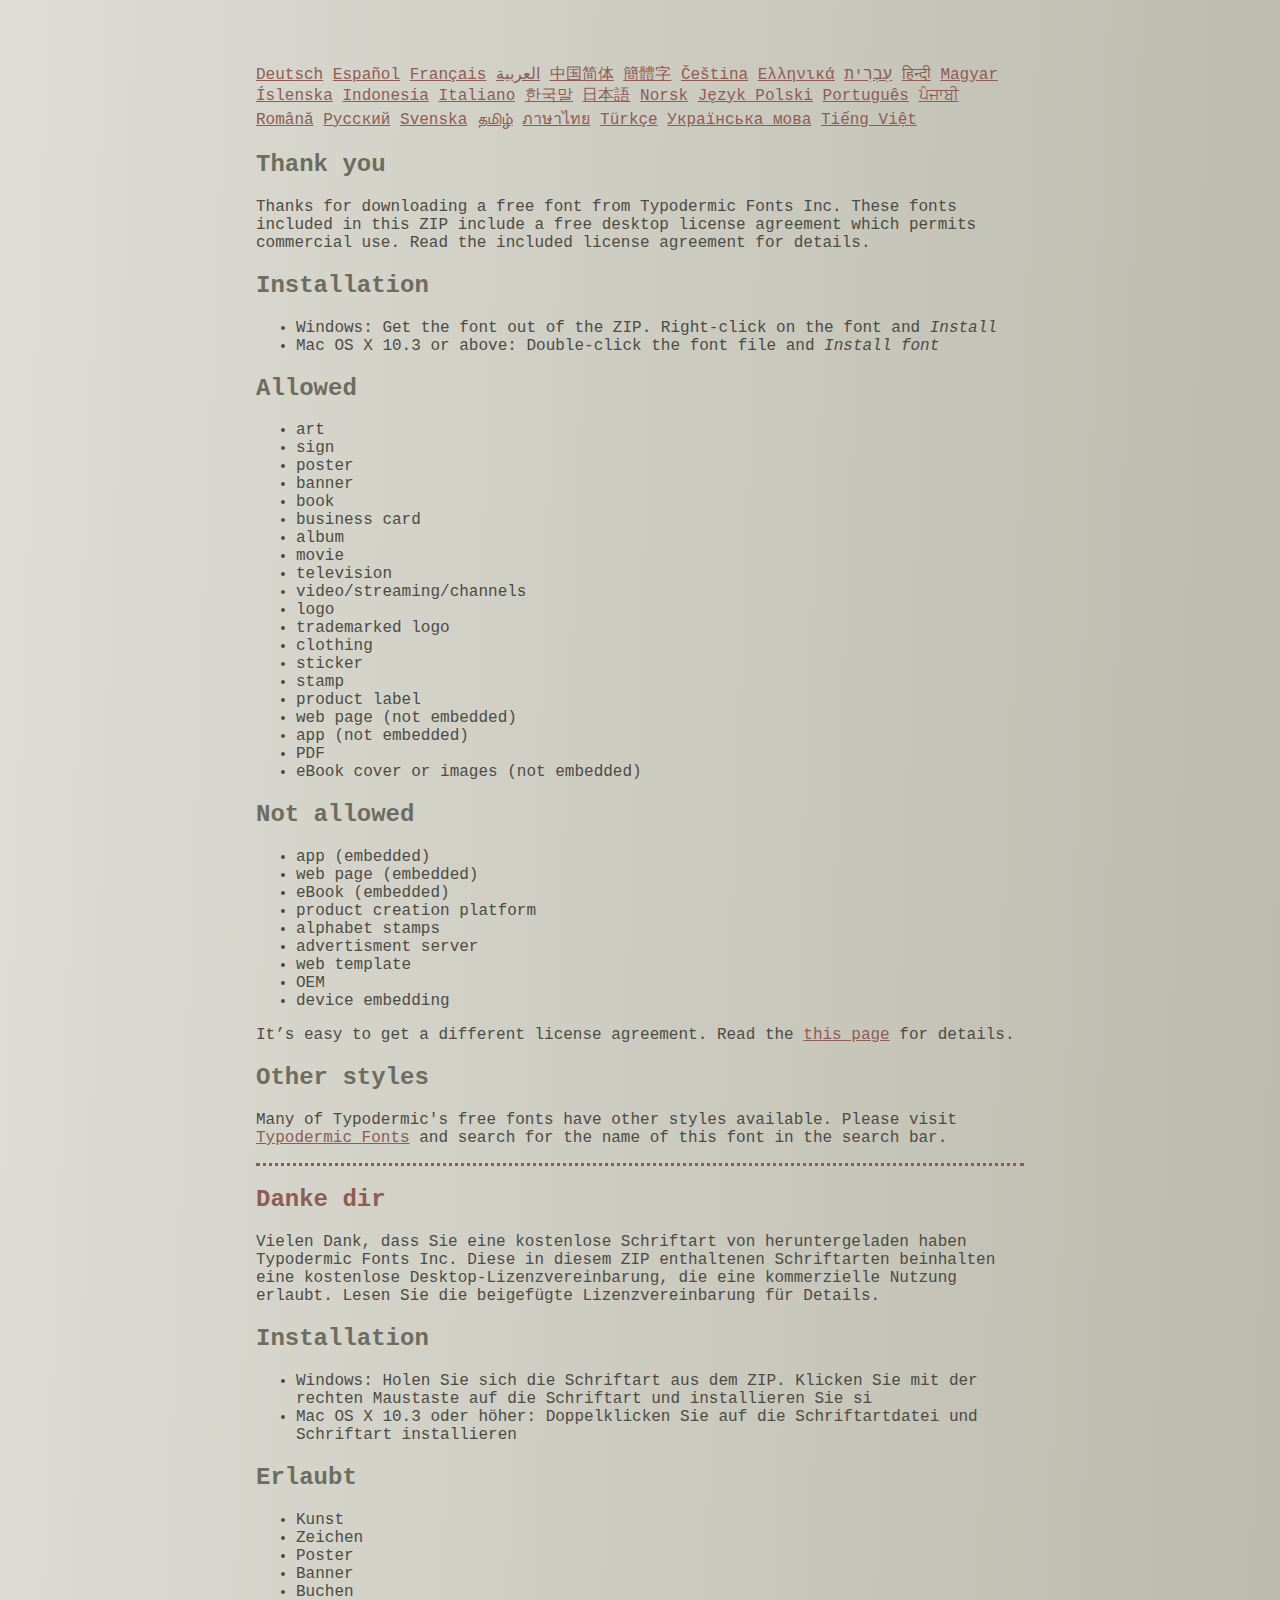
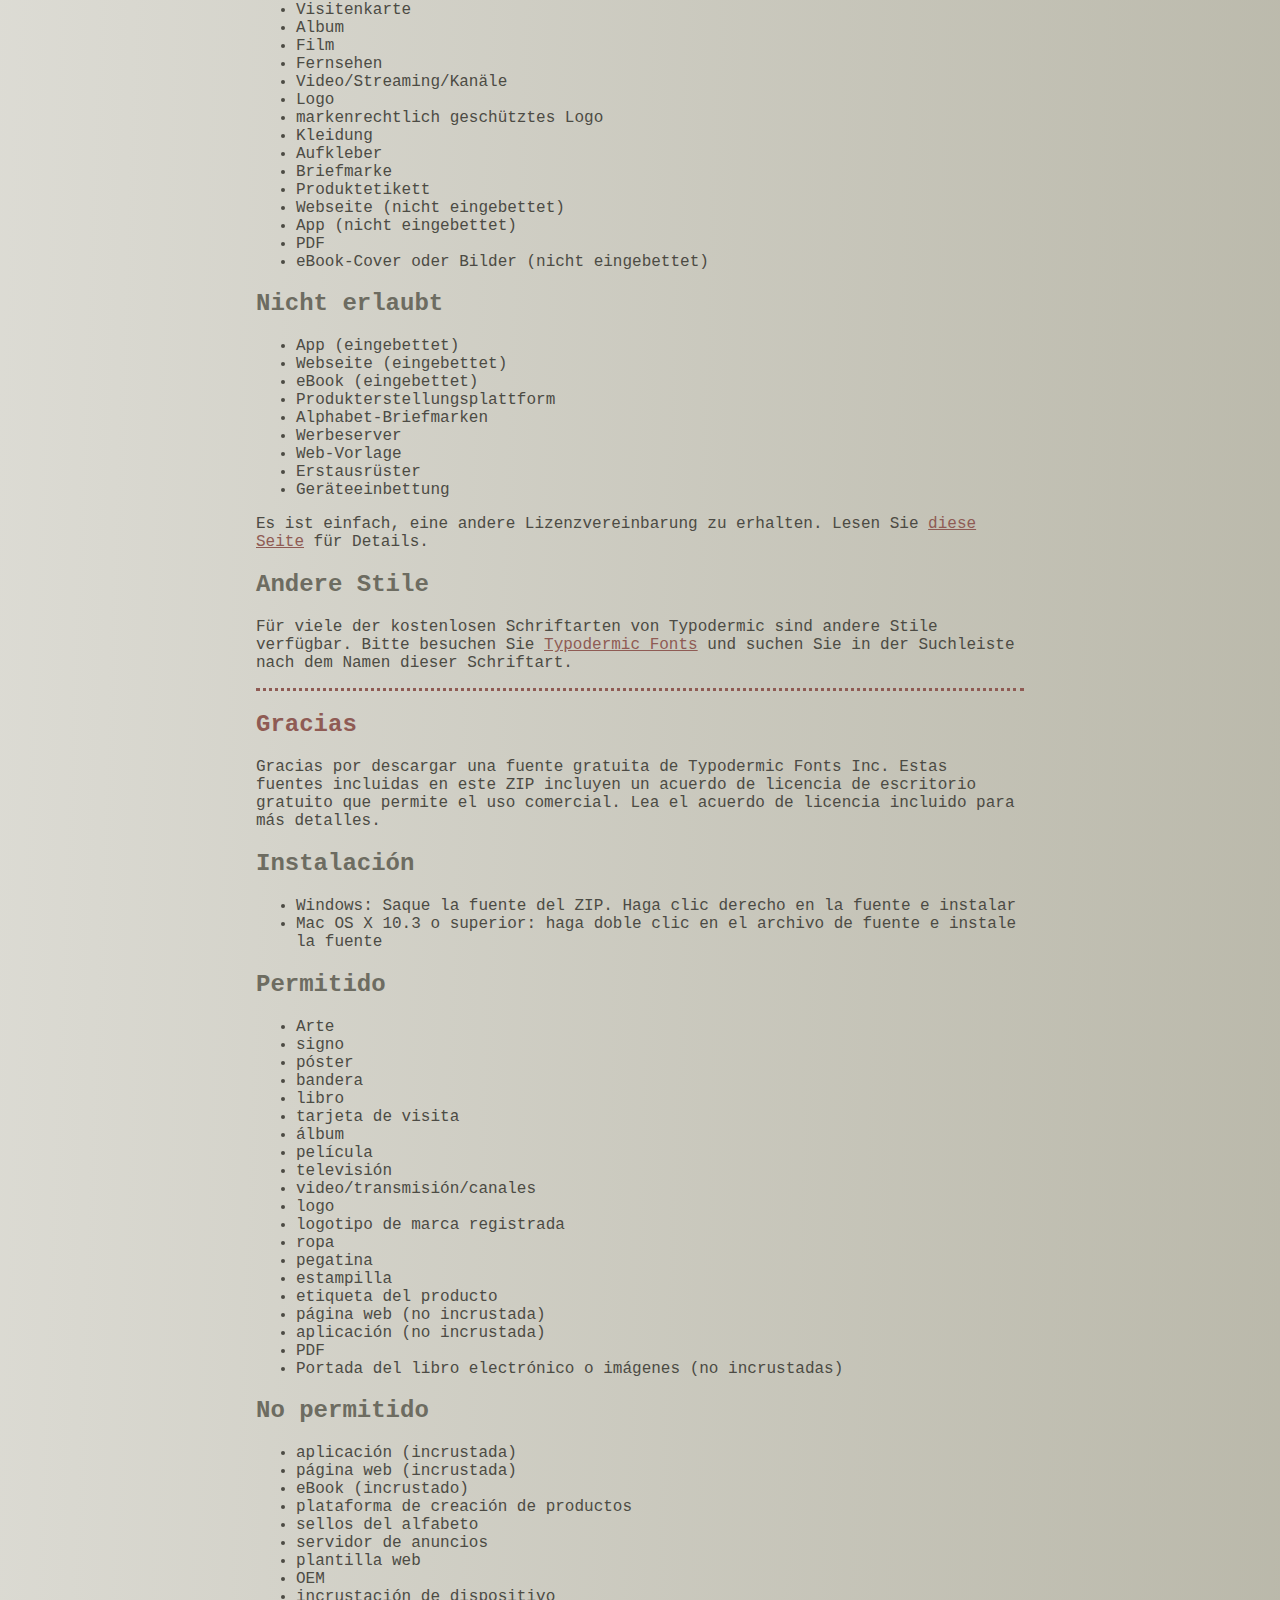
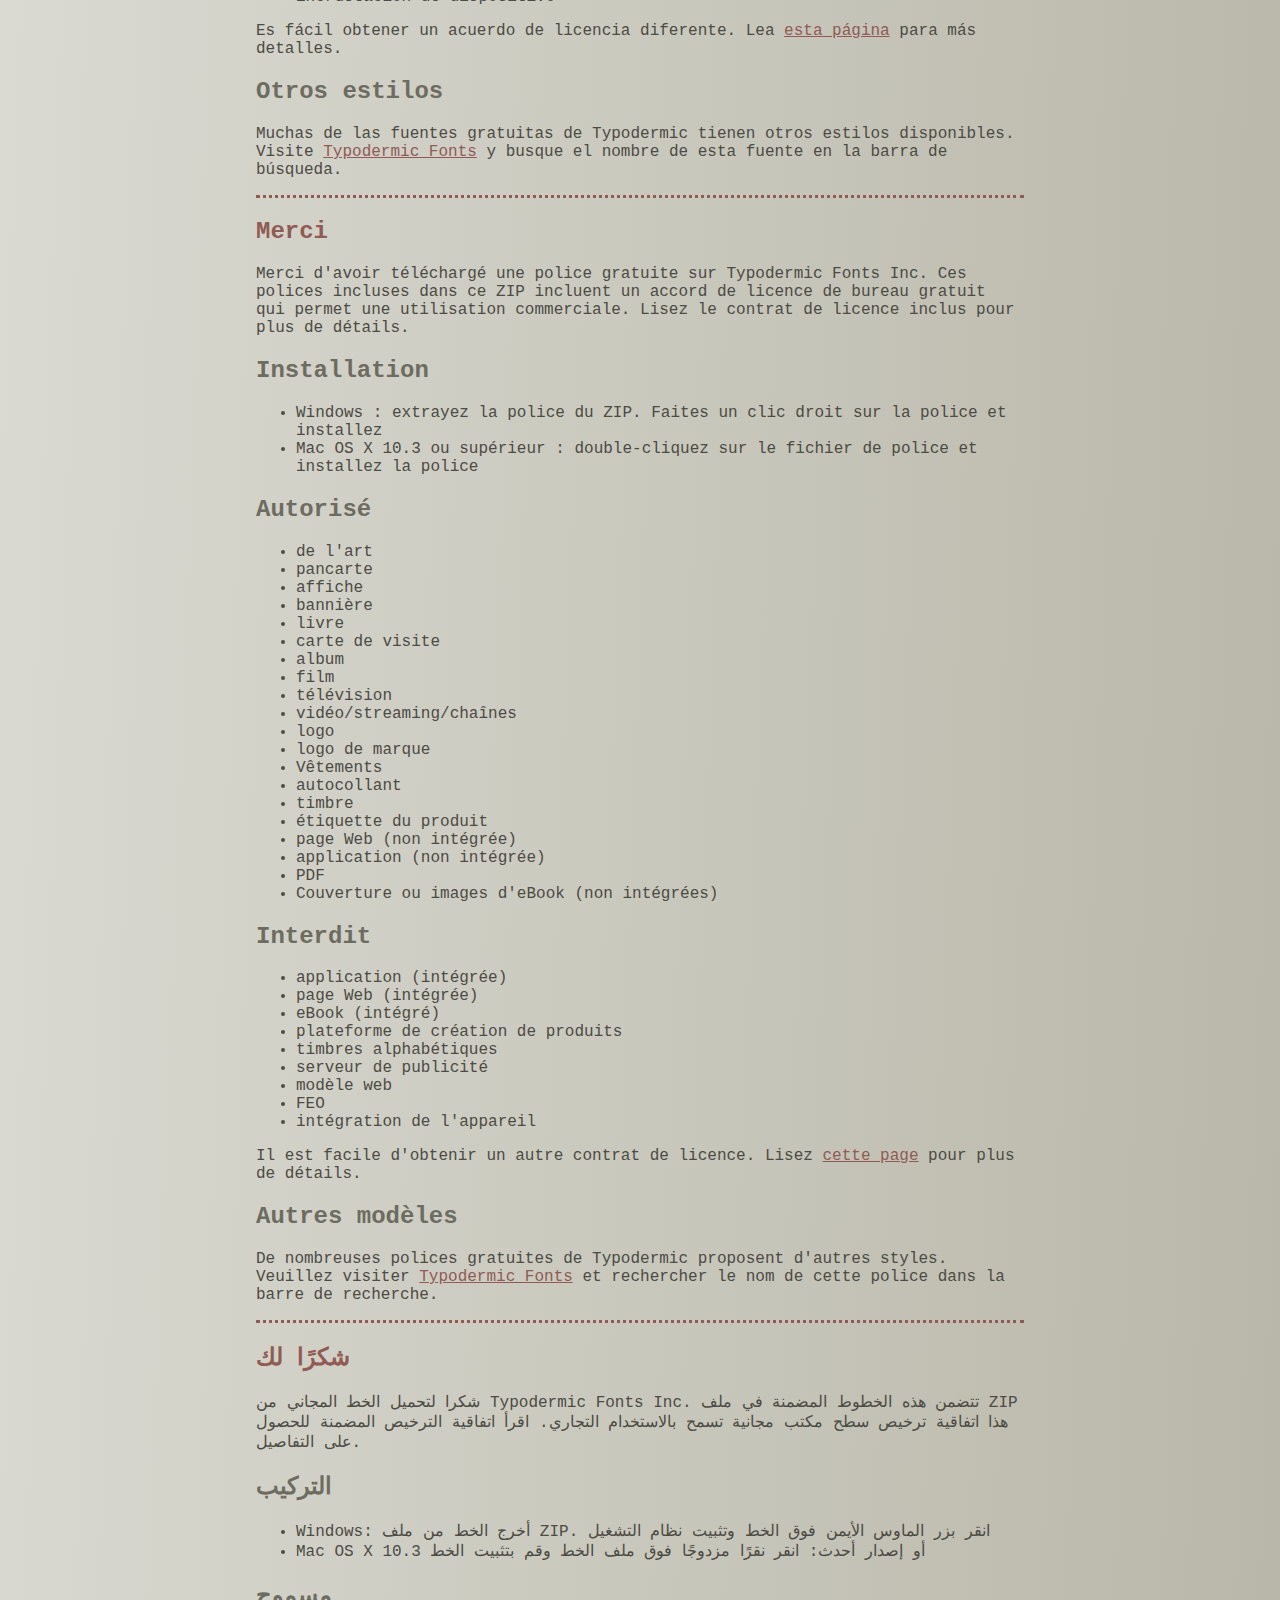
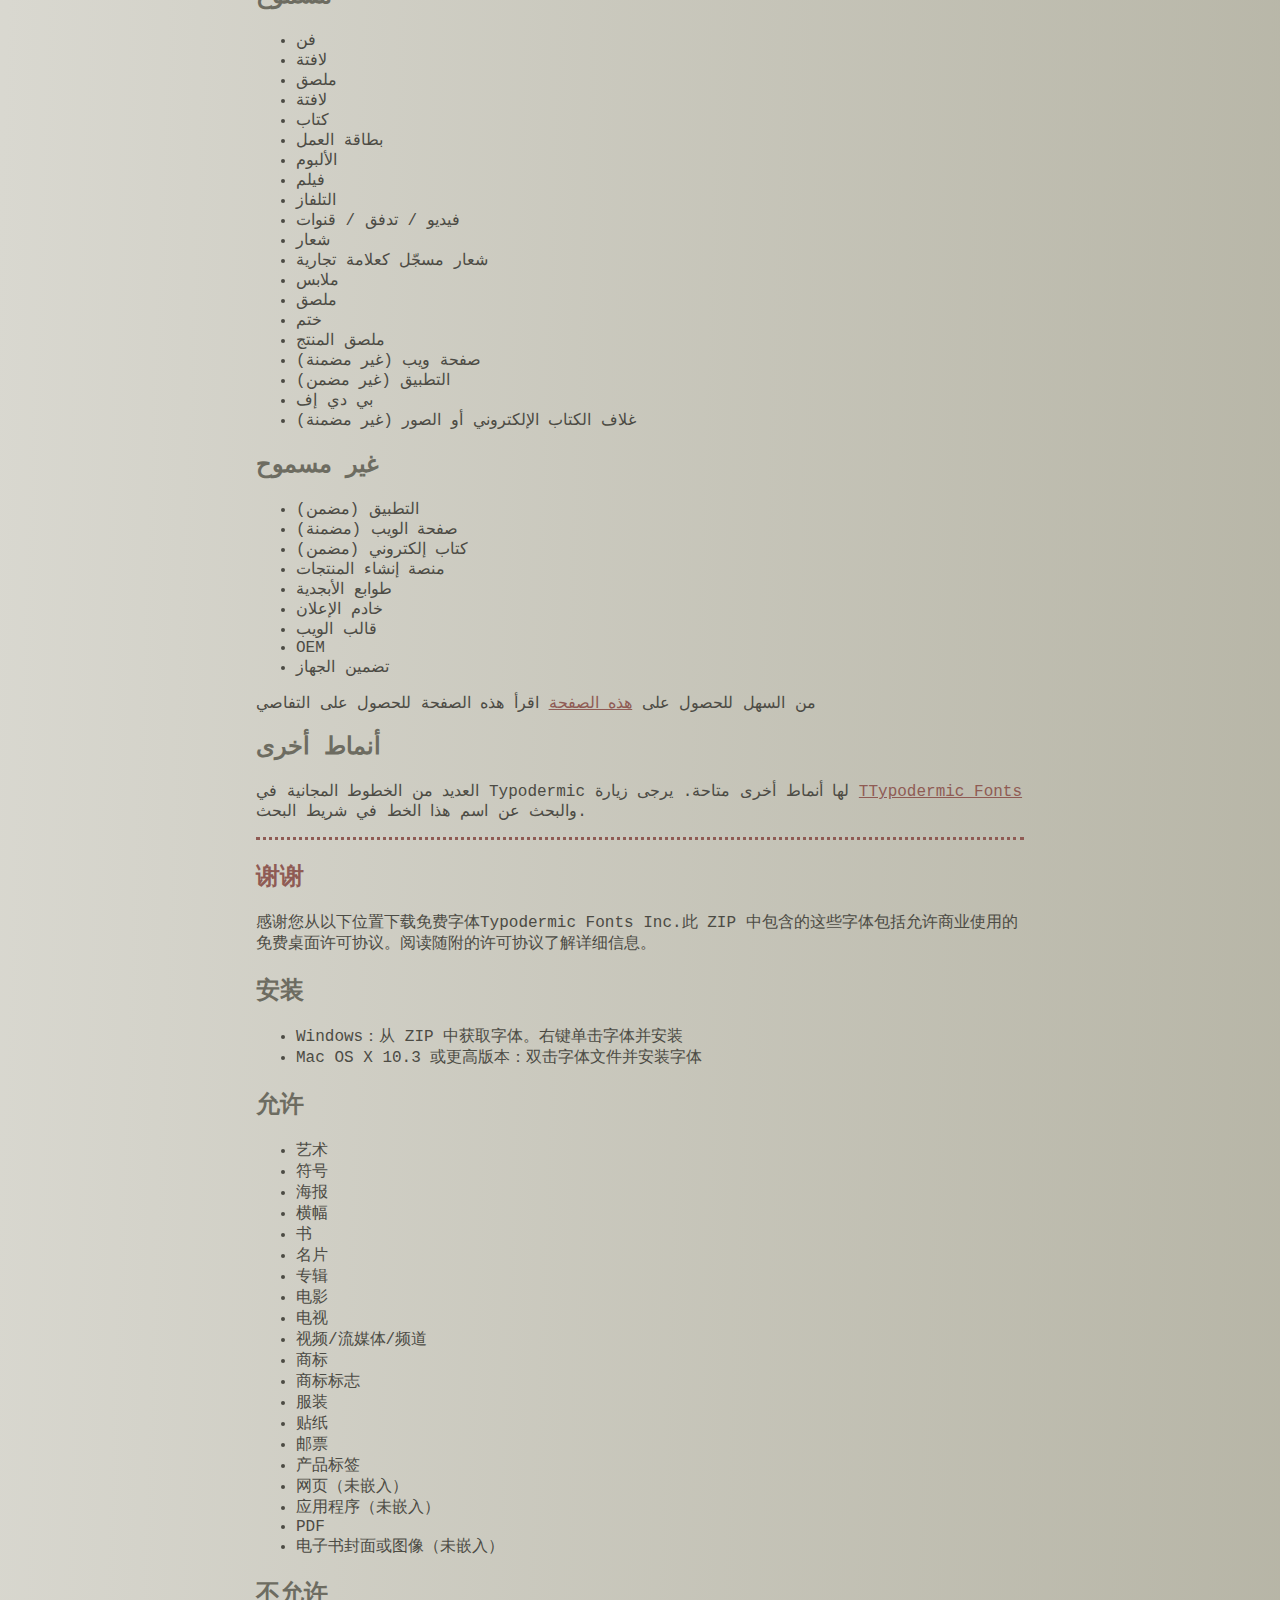
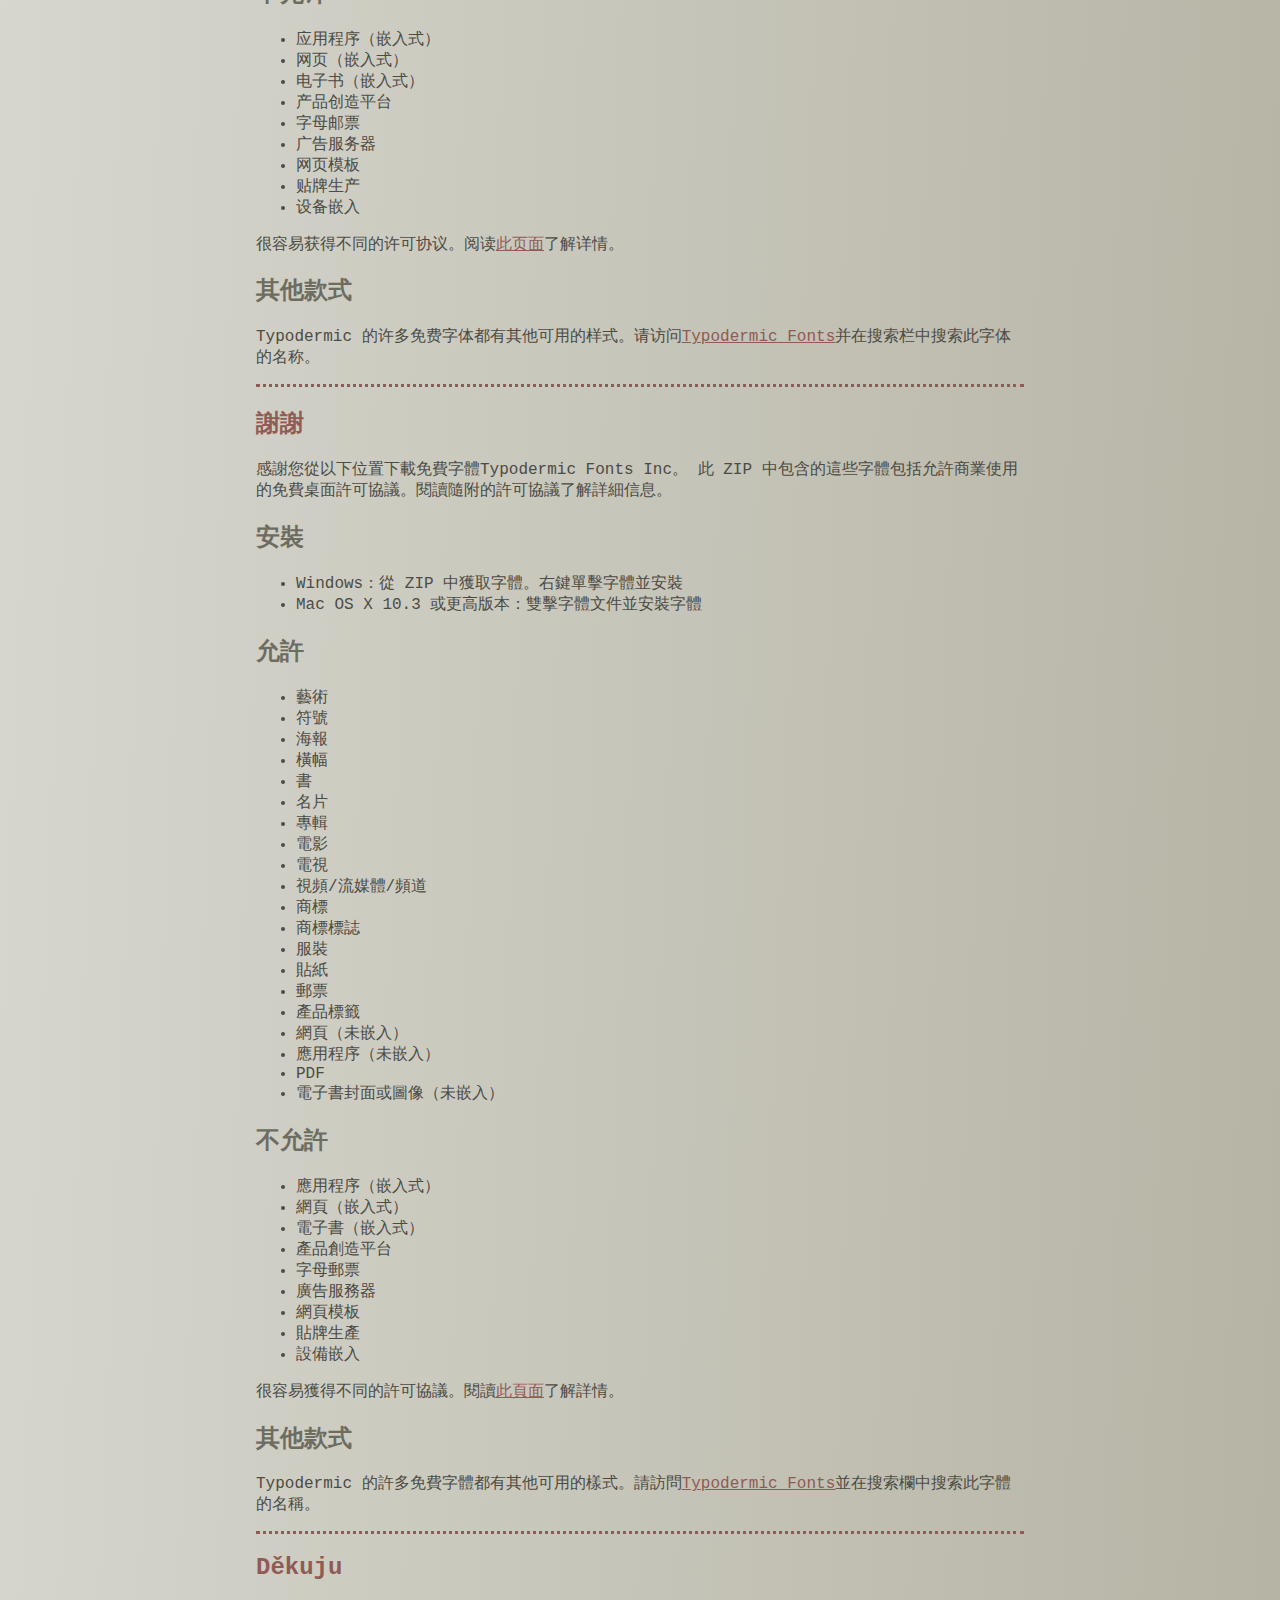
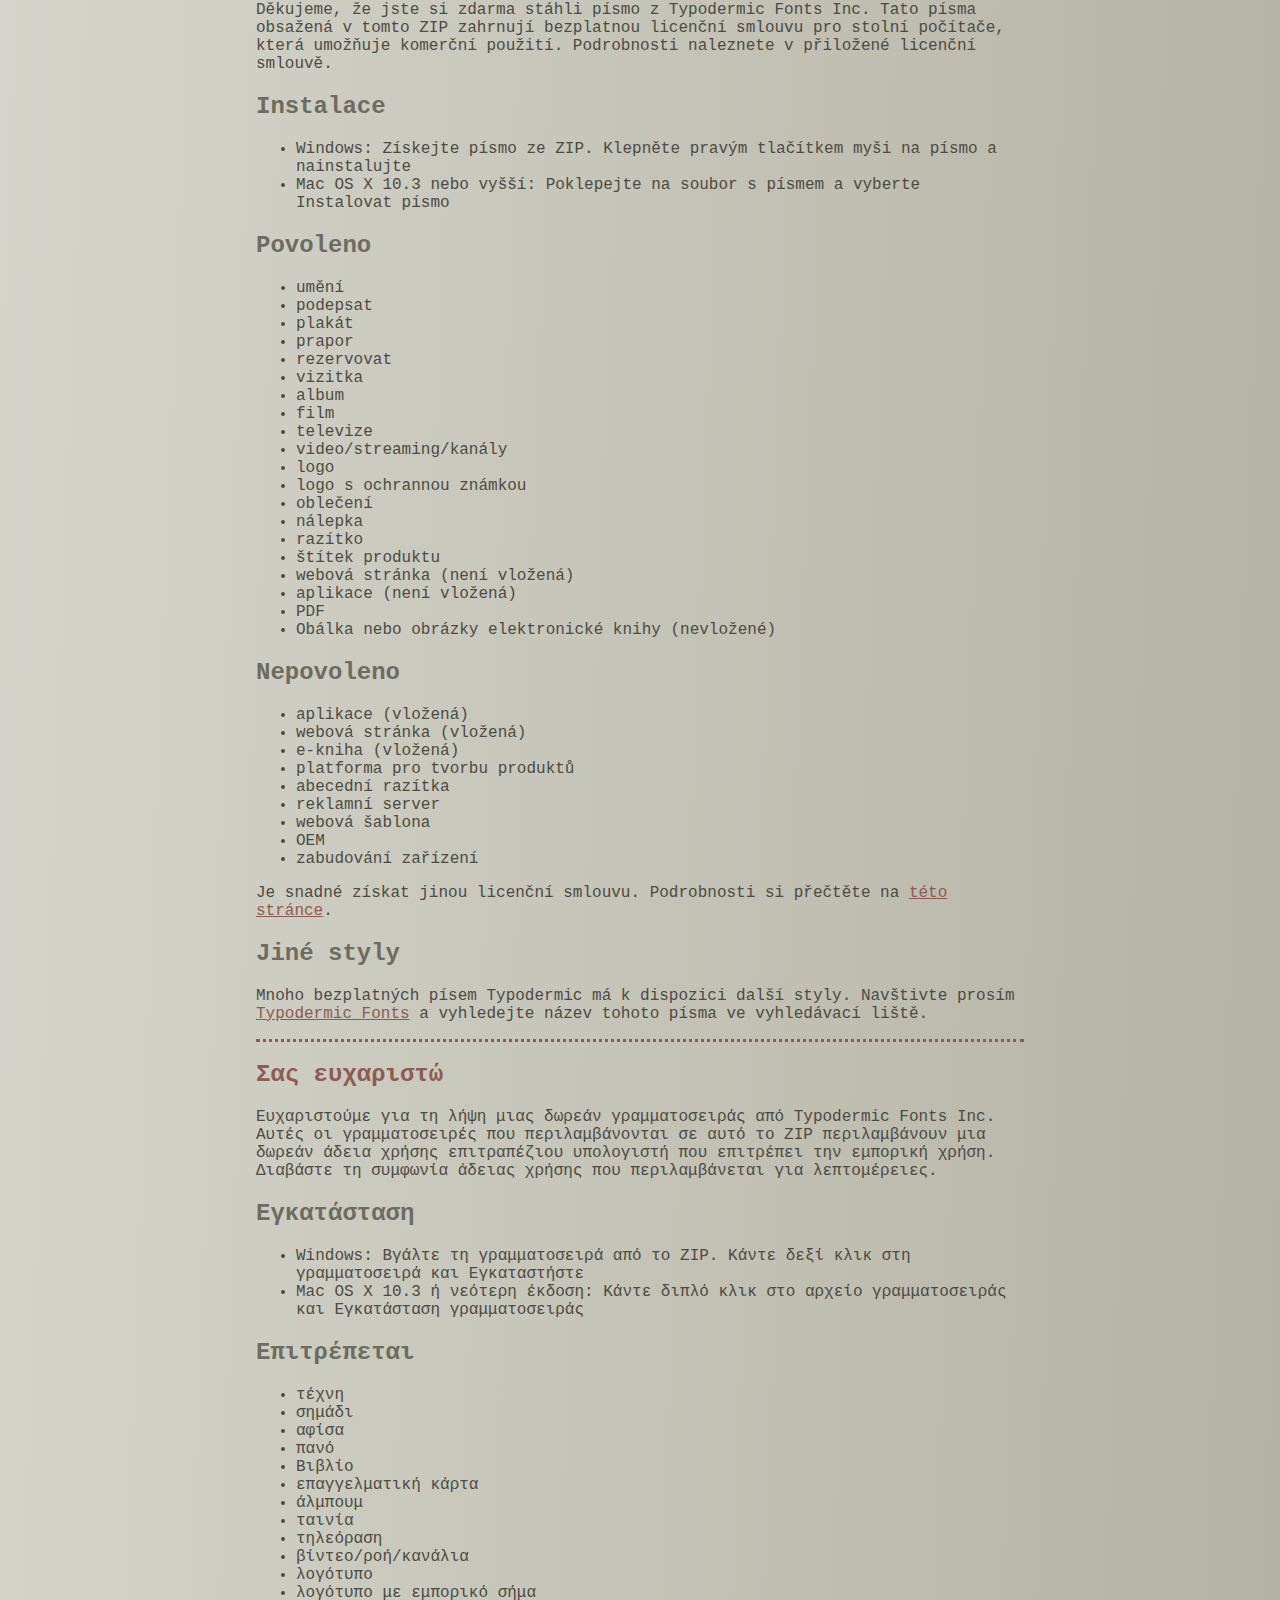
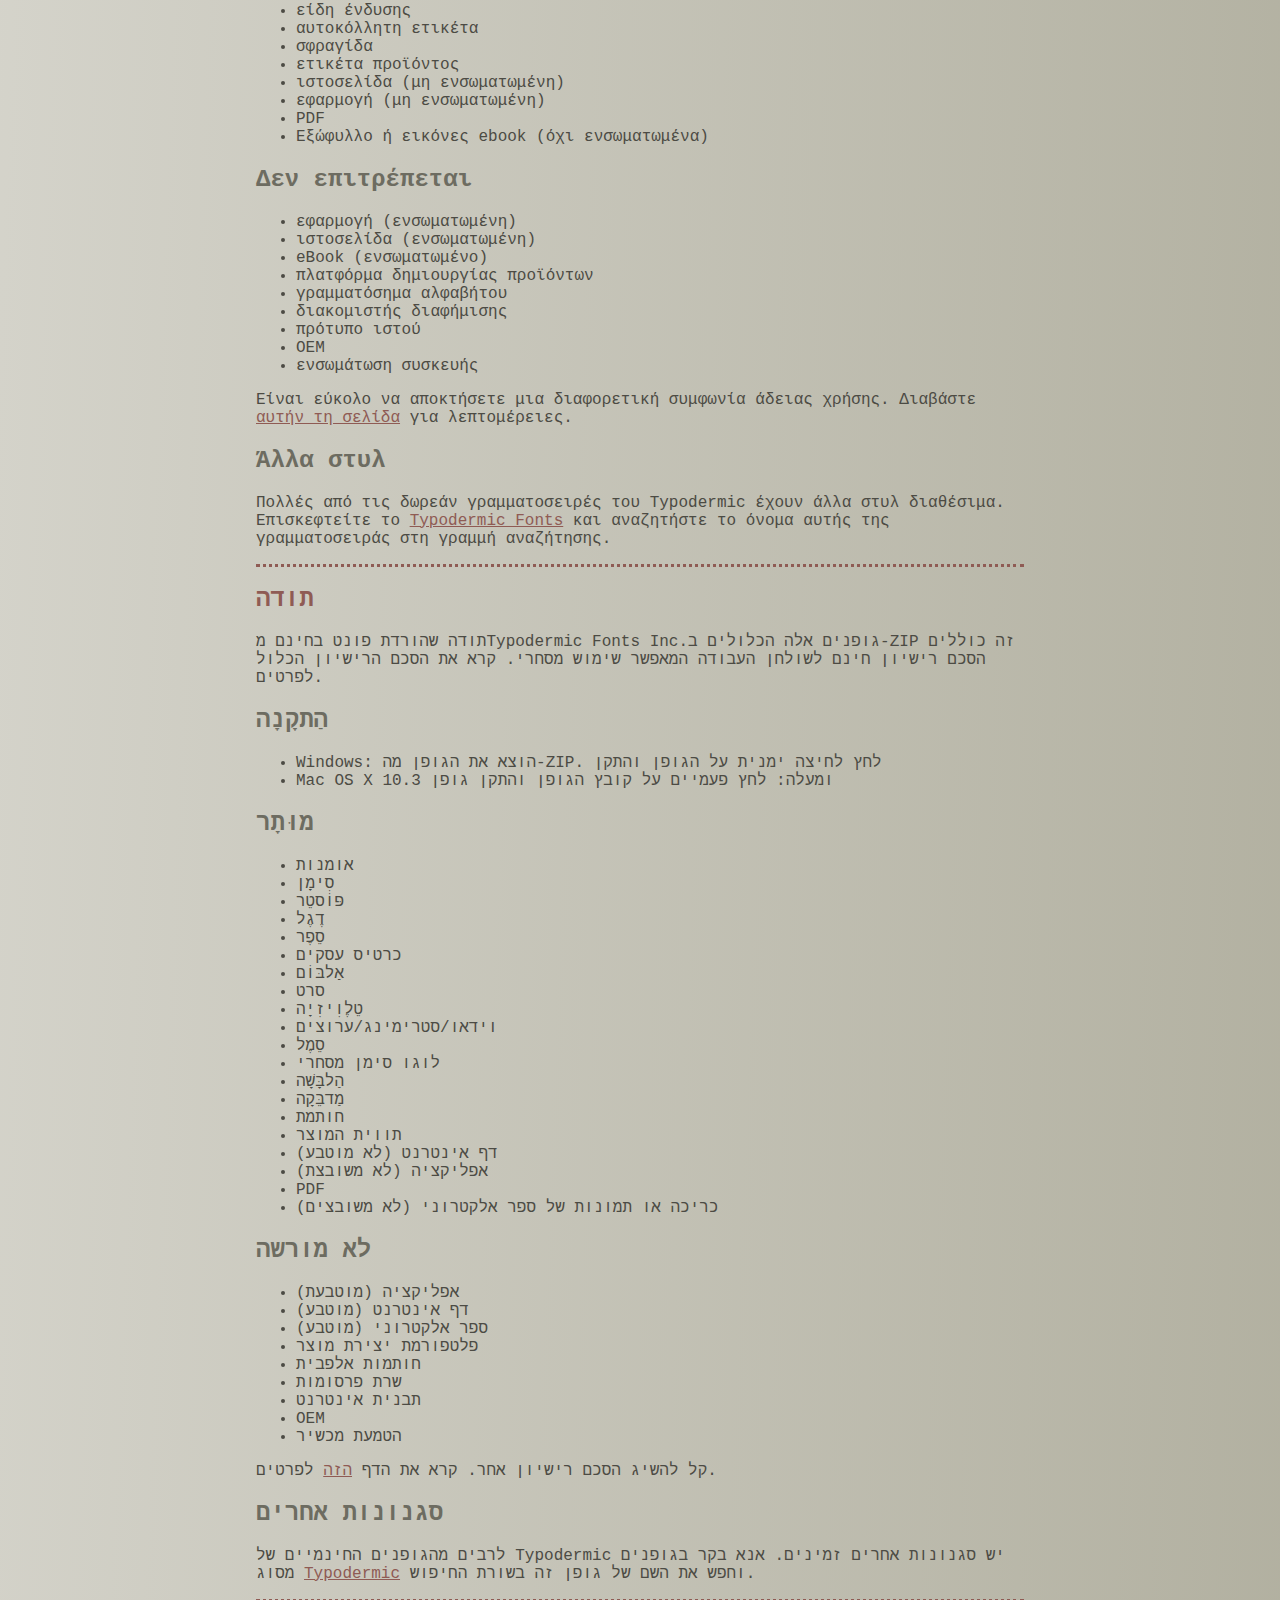
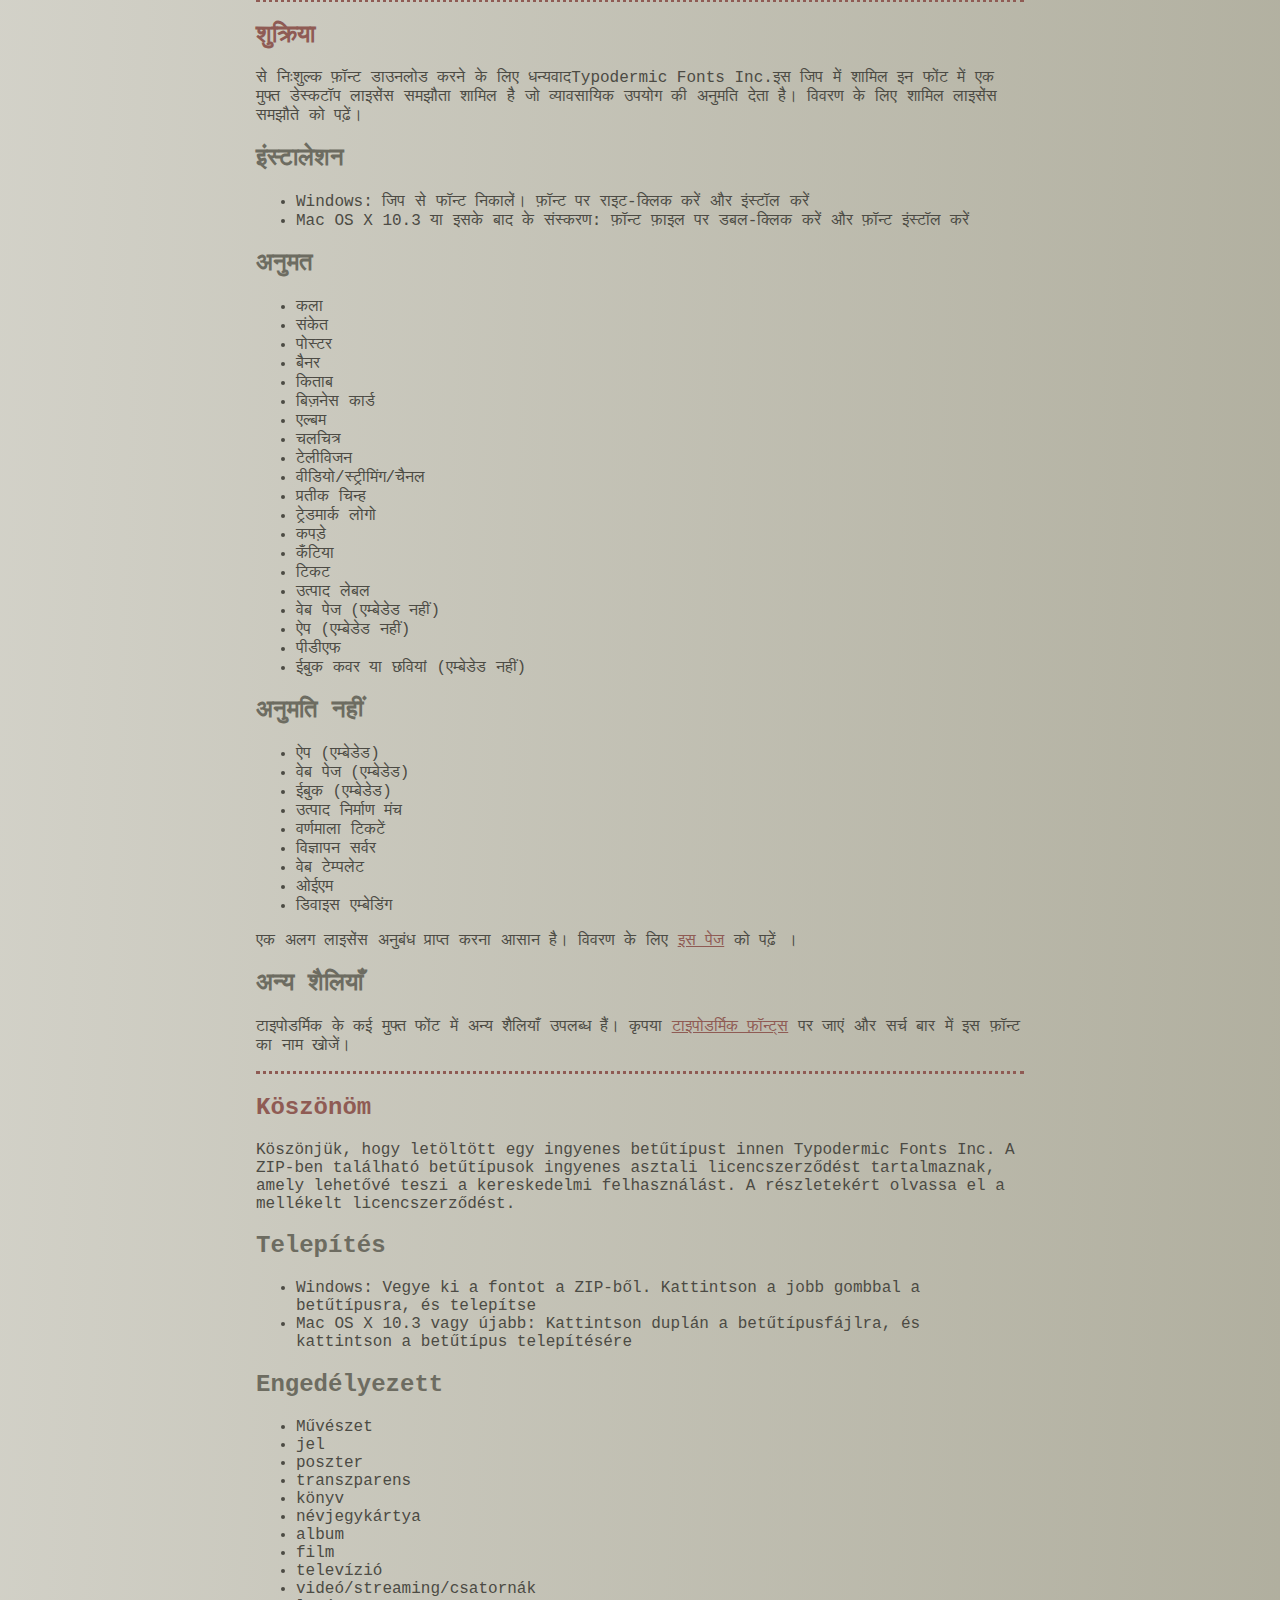
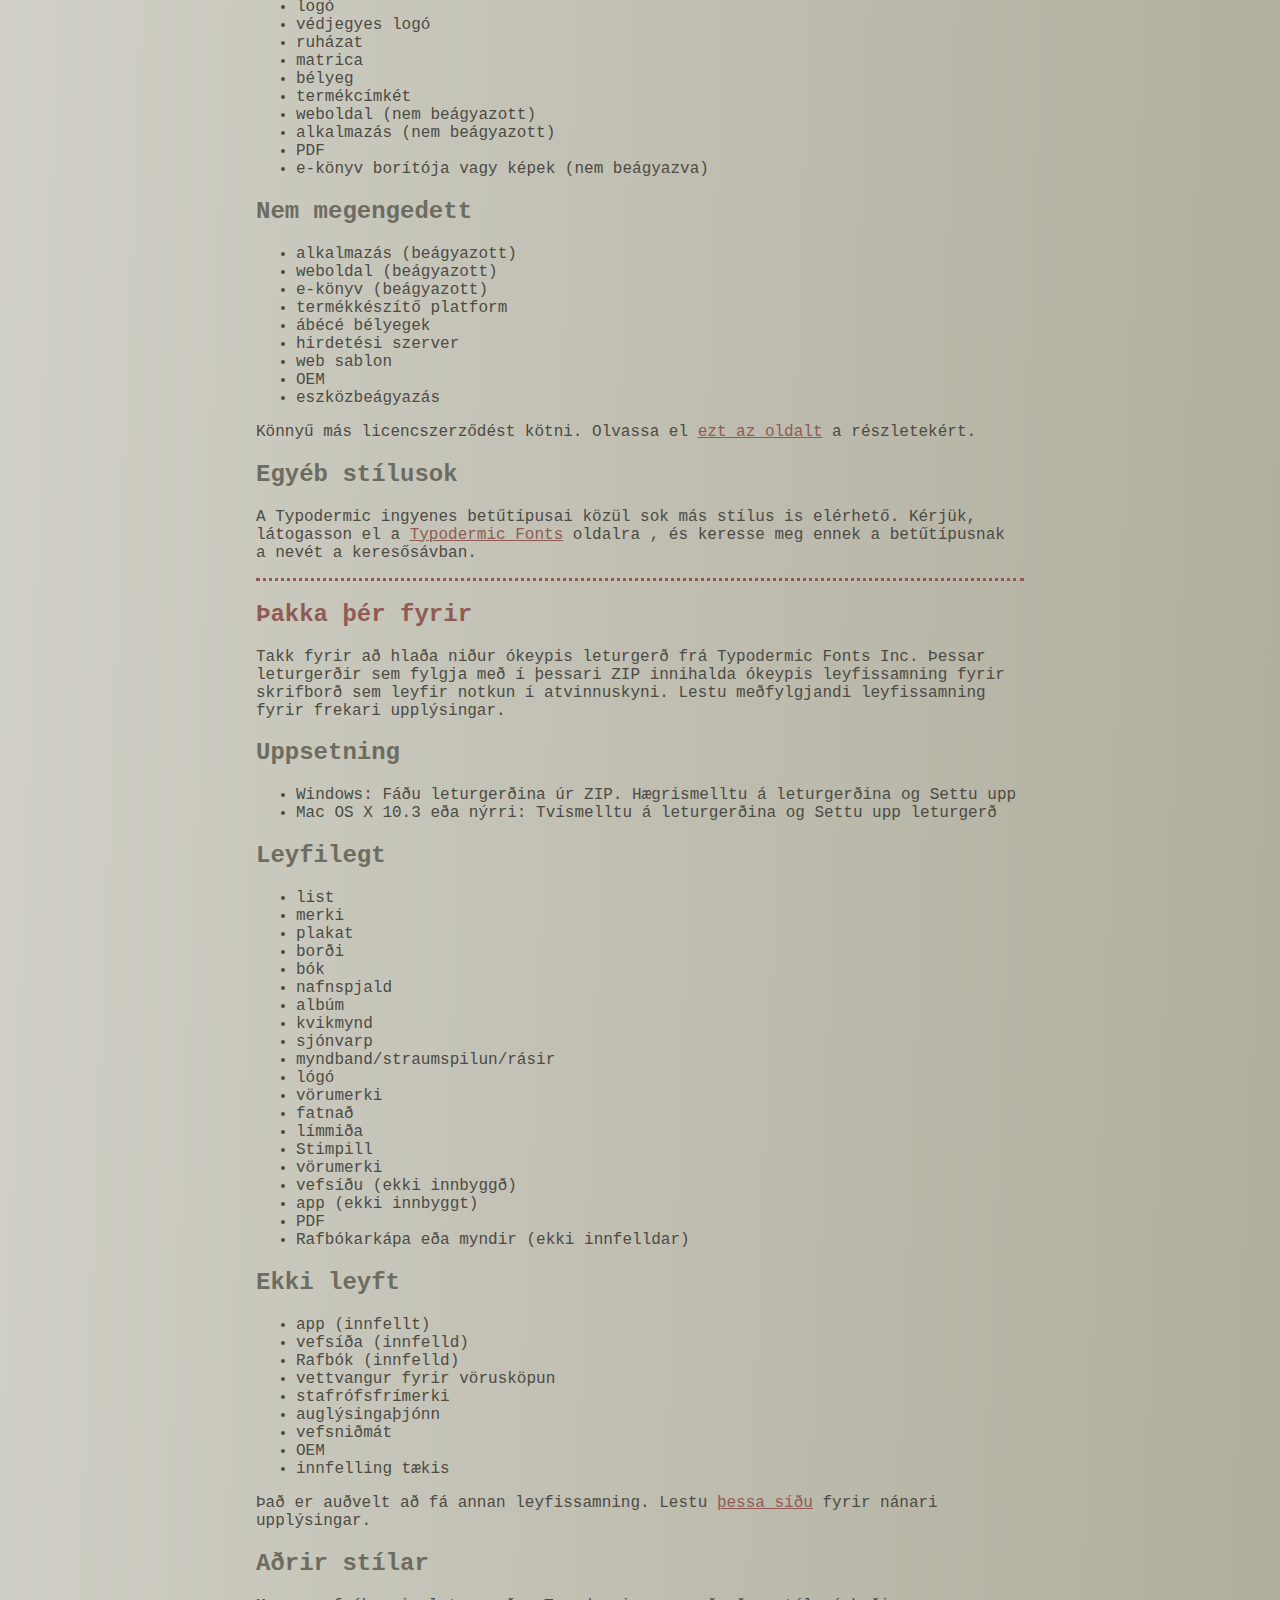
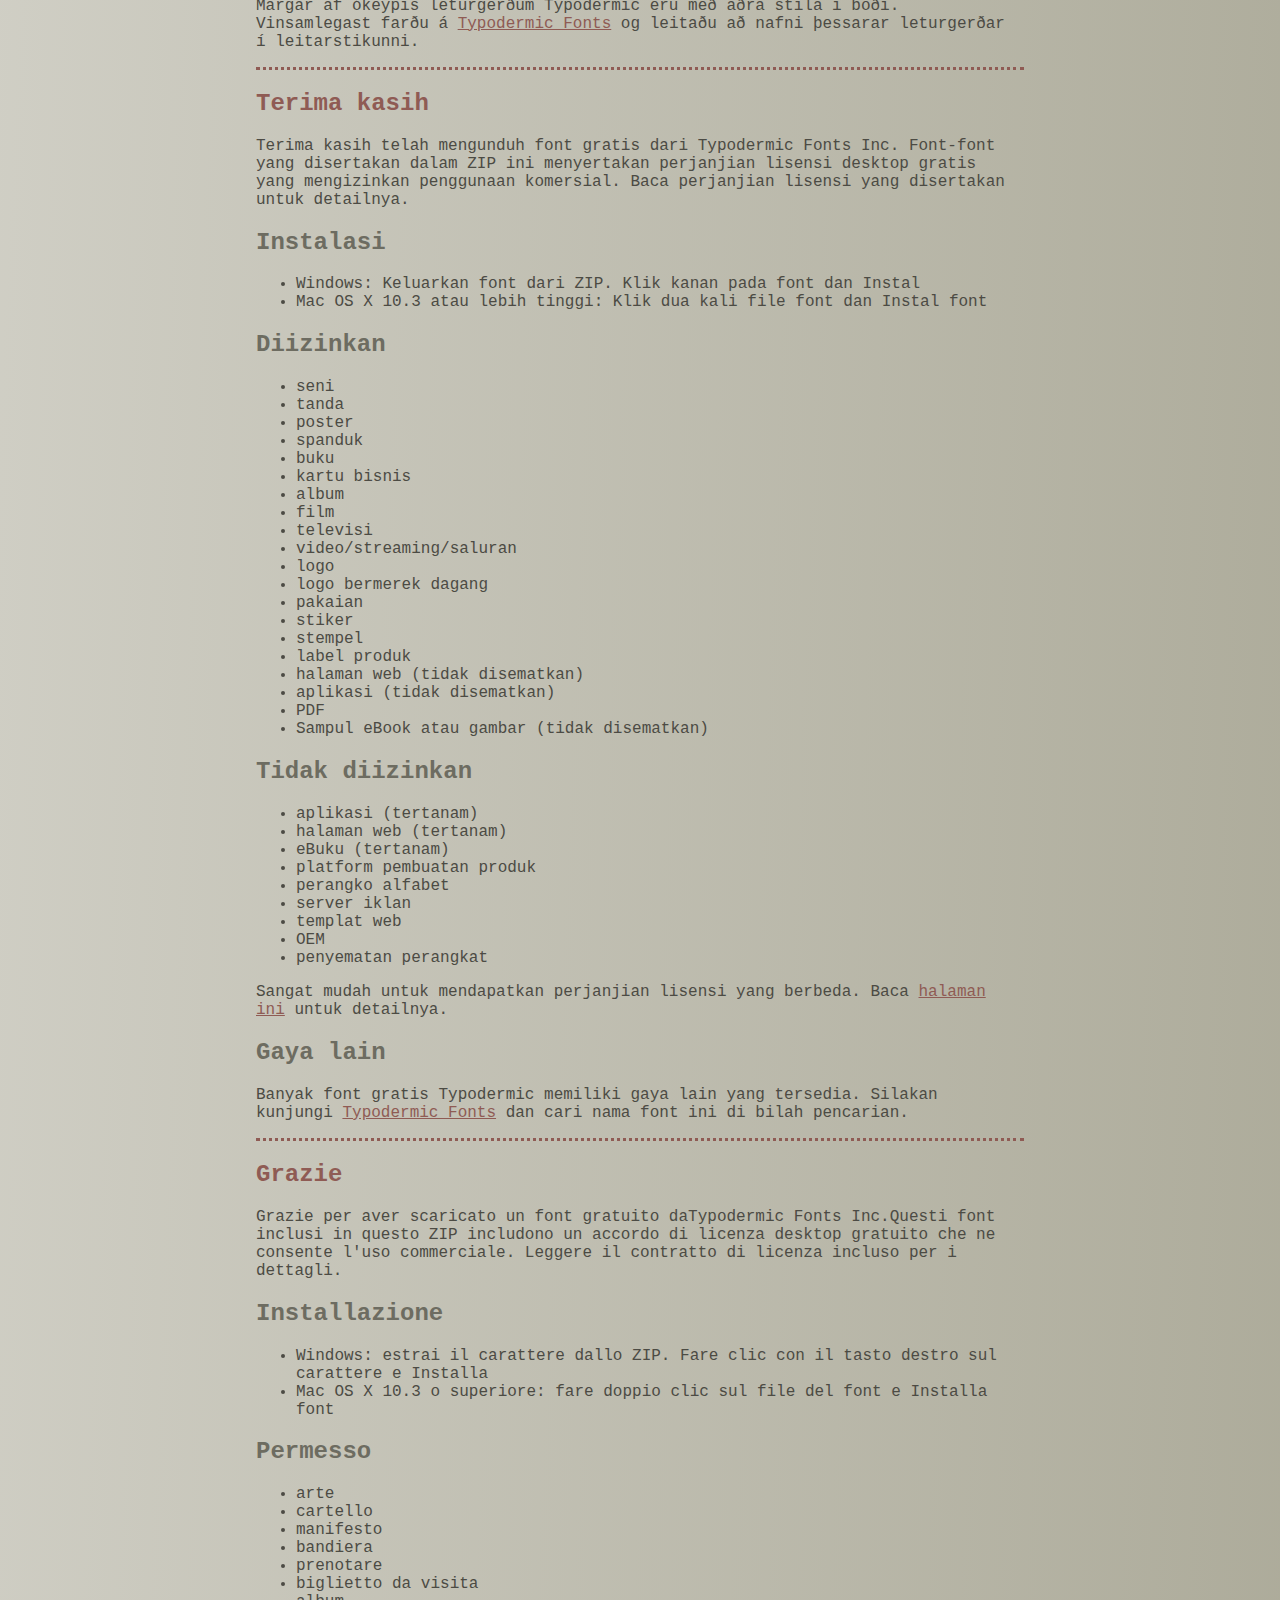
<file: fonts/read-this.html>
<head>
<meta http-equiv="Content-Type" content="text/html; charset=utf-8">
<title>Typodermic Fonts Inc. Free Font Instructions 2023</title>
<style type="text/css">
body {margin:30px 20% 120px 20%; padding:0px; font-family:Consolas, Courier, sans-serif; color:#4c4b44; background-color:#c2c1b3;
/* IE10 Consumer Preview */ 
background-image: -ms-linear-gradient(top left, #DEDDD6 0%, #9D9B87 100%);
/* Mozilla Firefox */ 
background-image: -moz-linear-gradient(top left, #DEDDD6 0%, #9D9B87 100%);
/* Opera */ 
background-image: -o-linear-gradient(top left, #DEDDD6 0%, #9D9B87 100%);
/* Webkit (Safari/Chrome 10) */ 
background-image: -webkit-gradient(linear, left top, right bottom, color-stop(0, #DEDDD6), color-stop(1, #9D9B87));
/* Webkit (Chrome 11+) */ 
background-image: -webkit-linear-gradient(top left, #DEDDD6 0%, #9D9B87 100%);
/* W3C Markup, IE10 Release Preview */ 
background-image: linear-gradient(to bottom right, #DEDDD6 0%, #9D9B87 100%);
	}
h2 {color:#6d6c61;}
a {color:#8f5b54;}
a:hover {color:#ffffff; background-color:#9a998c;}
hr.dotted {border: 0; border-top: 3px dotted #8f5b54;}
</style>
</head>

<body>

<br>

<p translate="no">
<a href="#German">Deutsch</a>
<a href="#Spanish">Español</a>
<a href="#French">Français</a>
<a href="#Arabic">العربية</a>
<a href="#Chinese">中国简体</a>
<a href="#Chinese(trad)">簡體字</a>
<a href="#Czech">Čeština</a>
<a href="#Greek">Ελληνικά</a>
<a href="#Hebrew">עִבְרִית</a>
<a href="#Hindi">हिन्दी</a>
<a href="#Hungarian">Magyar</a>
<a href="#Icelandic">Íslenska</a>
<a href="#Indonesian">Indonesia</a>
<a href="#Italian">Italiano</a>
<a href="#Korean">한국말</a>
<a href="#Japanese">日本語</a>
<a href="#Norwegian">Norsk</a>
<a href="#Polish">Język&nbsp;Polski</a>
<a href="#Portuguese">Português</a>
<a href="#Punjabi">ਪੰਜਾਬੀ</a>
<a href="#Romanian">Română</a>
<a href="#Russian">Русский</a>
<a href="#Swedish">Svenska</a>
<a href="#Tamil">தமிழ்</a>
<a href="#Thai">ภาษาไทย</a>
<a href="#Turkish">Türkçe</a>
<a href="#Ukrainian">Українська&nbsp;мова</a>
<a href="#Vietnamese">Tiếng&nbsp;Việt</a>
</p>

<h2>Thank you</h2>

<p>Thanks for downloading a free font from <span translate="no">Typodermic Fonts Inc.</span> These fonts included in this ZIP include a free desktop license agreement which permits commercial use. Read the included license agreement for details.</p>


<h2>Installation</h2>
<ul><li>Windows: Get the font out of the ZIP. Right-click on the font and <em>Install</em><li>Mac OS X 10.3 or above: Double-click the font file and <em>Install font</em></ul>

<h2>Allowed</h2>

<ul>
<li>art</li>
<li>sign</li>
<li>poster</li>
<li>banner</li>
<li>book</li>
<li>business card</li>
<li>album</li>
<li>movie</li>
<li>television</li>
<li>video/streaming/channels</li>
<li>logo</li>
<li>trademarked logo</li>
<li>clothing</li>
<li>sticker</li>
<li>stamp</li>
<li>product label</li>
<li>web page (not embedded)</li>
<li>app (not embedded)</li>
<li>PDF</li>
<li>eBook cover or images (not embedded)</li>
</ul>

<h2>Not allowed</h2>

<ul>
<li>app (embedded)</li>
<li>web page (embedded)</li>
<li>eBook (embedded)</li>
<li>product creation platform</li>
<li>alphabet stamps</li>
<li>advertisment server</li>
<li>web template</li>
<li>OEM</li>
<li>device embedding</li>
</ul>

<p>It&rsquo;s easy to get a different license agreement. Read the <a href="https://typodermicfonts.com/license/">this page</a> for details. </p>

<h2>Other styles</h2>

<p>Many of Typodermic's free fonts have other styles available. Please visit <a href="https://typodermicfonts.com">Typodermic Fonts</a> and search for the name of this font in the search bar.</p>

<hr class="dotted">

<h2><a id="German">Danke dir</a></h2>

<p>Vielen Dank, dass Sie eine kostenlose Schriftart von heruntergeladen haben Typodermic Fonts Inc. Diese in diesem ZIP enthaltenen Schriftarten beinhalten eine kostenlose Desktop-Lizenzvereinbarung, die eine kommerzielle Nutzung erlaubt. Lesen Sie die beigefügte Lizenzvereinbarung für Details.</p>


<h2>Installation</h2>
<ul><li>Windows: Holen Sie sich die Schriftart aus dem ZIP. Klicken Sie mit der rechten Maustaste auf die Schriftart und installieren Sie si<li>Mac OS X 10.3 oder höher: Doppelklicken Sie auf die Schriftartdatei und Schriftart installieren </ul>

<h2>Erlaubt</h2>

<ul>
<li>Kunst</li>
<li>Zeichen</li>
<li>Poster</li>
<li>Banner</li>
<li>Buchen</li>
<li>Visitenkarte</li>
<li>Album</li>
<li>Film</li>
<li>Fernsehen</li>
<li>Video/Streaming/Kanäle</li>
<li>Logo</li>
<li>markenrechtlich geschütztes Logo</li>
<li>Kleidung</li>
<li>Aufkleber</li>
<li>Briefmarke</li>
<li>Produktetikett</li>
<li>Webseite (nicht eingebettet)</li>
<li>App (nicht eingebettet)</li>
<li>PDF</li>
<li>eBook-Cover oder Bilder (nicht eingebettet)</li>
</ul>

<h2>Nicht erlaubt</h2>

<ul>
<li>App (eingebettet)</li>
<li>Webseite (eingebettet)</li>
<li>eBook (eingebettet)</li>
<li>Produkterstellungsplattform</li>
<li>Alphabet-Briefmarken</li>
<li>Werbeserver</li>
<li>Web-Vorlage</li>
<li>Erstausrüster</li>
<li>Geräteeinbettung</li>
</ul>

<p>Es ist einfach, eine andere Lizenzvereinbarung zu erhalten. Lesen Sie <a href="https://typodermicfonts.com/license/">diese Seite</a> für Details.</p>

<h2>Andere Stile</h2>

<p>Für viele der kostenlosen Schriftarten von Typodermic sind andere Stile verfügbar. Bitte besuchen Sie <a href="https://typodermicfonts.com">Typodermic Fonts</a> und suchen Sie in der Suchleiste nach dem Namen dieser Schriftart.</p>


<hr class="dotted">

<h2><a id="Spanish">Gracias</a></h2>

<p>Gracias por descargar una fuente gratuita de Typodermic Fonts Inc. Estas fuentes incluidas en este ZIP incluyen un acuerdo de licencia de escritorio gratuito que permite el uso comercial. Lea el acuerdo de licencia incluido para más detalles.</p>


<h2>Instalación</h2>
<ul><li>Windows: Saque la fuente del ZIP. Haga clic derecho en la fuente e instalar <li>Mac OS X 10.3 o superior: haga doble clic en el archivo de fuente e instale la fuente</ul>

<h2>Permitido</h2>

<ul>
<li>Arte</li>
<li>signo</li>
<li>póster</li>
<li>bandera</li>
<li>libro</li>
<li>tarjeta de visita</li>
<li>álbum</li>
<li>película</li>
<li>televisión</li>
<li>video/transmisión/canales</li>
<li>logo</li>
<li>logotipo de marca registrada</li>
<li>ropa</li>
<li>pegatina</li>
<li>estampilla</li>
<li>etiqueta del producto</li>
<li>página web (no incrustada)</li>
<li>aplicación (no incrustada)</li>
<li>PDF</li>
<li>Portada del libro electrónico o imágenes (no incrustadas)</li>
</ul>


<h2>No permitido</h2>

<ul>
<li>aplicación (incrustada)</li>
<li>página web (incrustada)</li>
<li>eBook (incrustado)</li>
<li>plataforma de creación de productos</li>
<li>sellos del alfabeto</li>
<li>servidor de anuncios</li>
<li>plantilla web</li>
<li>OEM</li>
<li>incrustación de dispositivo</li>
</ul>

<p>Es fácil obtener un acuerdo de licencia diferente. Lea <a href="https://typodermicfonts.com/license/">esta página</a> para más detalles.</p>

<h2>Otros estilos</h2>

<p>Muchas de las fuentes gratuitas de Typodermic tienen otros estilos disponibles. Visite  <a href="https://typodermicfonts.com">Typodermic Fonts</a> y busque el nombre de esta fuente en la barra de búsqueda.</p>


<hr class="dotted">

<h2><a id="French">Merci</a></h2>

<p>Merci d'avoir téléchargé une police gratuite sur Typodermic Fonts Inc. Ces polices incluses dans ce ZIP incluent un accord de licence de bureau gratuit qui permet une utilisation commerciale. Lisez le contrat de licence inclus pour plus de détails.</p>


<h2>Installation</h2>
<ul><li>Windows : extrayez la police du ZIP. Faites un clic droit sur la police et installez<li>Mac OS X 10.3 ou supérieur : double-cliquez sur le fichier de police et installez la police</ul>
  



<h2>Autorisé</h2>

<ul>
<li>de l'art</li>
<li>pancarte</li>
<li>affiche</li>
<li>bannière</li>
<li>livre</li>
<li>carte de visite</li>
<li>album</li>
<li>film</li>
<li>télévision</li>
<li>vidéo/streaming/chaînes</li>
<li>logo</li>
<li>logo de marque</li>
<li>Vêtements</li>
<li>autocollant</li>
<li>timbre</li>
<li>étiquette du produit</li>
<li>page Web (non intégrée)</li>
<li>application (non intégrée)</li>
<li>PDF</li>
<li>Couverture ou images d'eBook (non intégrées)</li>
</ul>
 


<h2>Interdit</h2>

<ul>
<li>application (intégrée)</li>
<li>page Web (intégrée)</li>
<li>eBook (intégré)</li>
<li>plateforme de création de produits</li>
<li>timbres alphabétiques</li>
<li>serveur de publicité</li>
<li>modèle web</li>
<li>FEO</li>
<li>intégration de l'appareil</li>
</ul>

<p>Il est facile d'obtenir un autre contrat de licence. Lisez  <a href="https://typodermicfonts.com/license/">cette page</a> pour plus de détails.</p>

<h2>Autres modèles</h2>

<p>De nombreuses polices gratuites de Typodermic proposent d'autres styles. Veuillez visiter  <a href="https://typodermicfonts.com">Typodermic Fonts</a> et rechercher le nom de cette police dans la barre de recherche.</p>


<hr class="dotted">

<h2><a id="Arabic">شكرًا لك</a></h2>

<p>

شكرا لتحميل الخط المجاني من Typodermic Fonts Inc. تتضمن هذه الخطوط المضمنة في ملف ZIP هذا اتفاقية ترخيص سطح مكتب مجانية تسمح بالاستخدام التجاري. اقرأ اتفاقية الترخيص المضمنة للحصول على التفاصيل.</p>


<h2>التركيب</h2>
<ul><li>Windows: أخرج الخط من ملف ZIP. انقر بزر الماوس الأيمن فوق الخط وتثبيت
    نظام التشغيل <li>Mac OS X 10.3 أو إصدار أحدث: انقر نقرًا مزدوجًا فوق ملف الخط وقم بتثبيت الخط</em></ul>

<h2>مسموح</h2>

<ul>
<li>فن</li>
<li>لافتة</li>
<li>ملصق</li>
<li>لافتة</li>
<li>كتاب</li>
<li>بطاقة العمل</li>
<li>الألبوم</li>
<li>فيلم</li>
<li>التلفاز</li>
<li>فيديو / تدفق / قنوات</li>
<li>شعار</li>
<li>شعار مسجّل كعلامة تجارية</li>
<li>ملابس</li>
<li>ملصق</li>
<li>ختم</li>
<li>ملصق المنتج</li>
<li>صفحة ويب (غير مضمنة)</li>
<li>التطبيق (غير مضمن)</li>
<li>بي دي إف</li>
<li>غلاف الكتاب الإلكتروني أو الصور (غير مضمنة)</li>
</ul>

<h2>غير مسموح</h2>

<ul>
<li>التطبيق (مضمن)</li>
<li>صفحة الويب (مضمنة)</li>
<li>كتاب إلكتروني (مضمن)</li>
<li>منصة إنشاء المنتجات</li>
<li>طوابع الأبجدية</li>
<li>خادم الإعلان</li>
<li>قالب الويب</li>
<li>OEM</li>
<li>تضمين الجهاز</li>
</ul>

<p>من السهل  للحصول على <a href="https://typodermicfonts.com/license/">هذه الصفحة</a>  اقرأ هذه الصفحة للحصول على التفاصي</p>


<h2>أنماط أخرى</h2>

<p>العديد من الخطوط المجانية في Typodermic لها أنماط أخرى متاحة. يرجى زيارة <a href="https://typodermicfonts.com">TTypodermic Fonts</a> والبحث عن اسم هذا الخط في شريط البحث.</p>


<hr class="dotted">

<h2><a id="Chinese">谢谢</a></h2>

<p>感谢您从以下位置下载免费字体Typodermic Fonts Inc.此 ZIP 中包含的这些字体包括允许商业使用的免费桌面许可协议。阅读随附的许可协议了解详细信息。</p>


<h2>安装</h2>
<ul><li>Windows：从 ZIP 中获取字体。右键单击字体并安装<li>Mac OS X 10.3 或更高版本：双击字体文件并安装字体 </ul>

<h2>允许</h2>





<ul>
<li>艺术</li>
<li>符号</li>
<li>海报</li>
<li>横幅</li>
<li>书</li>
<li>名片</li>
<li>专辑</li>
<li>电影</li>
<li>电视</li>
<li>视频/流媒体/频道</li>
<li>商标</li>
<li>商标标志</li>
<li>服装</li>
<li>贴纸</li>
<li>邮票</li>
<li>产品标签</li>
<li>网页（未嵌入）</li>
<li>应用程序（未嵌入）</li>
<li>PDF</li>
<li>电子书封面或图像（未嵌入）</li>
</ul>

<h2>不允许</h2>

<ul>
<li>应用程序（嵌入式）</li>
<li>网页（嵌入式）</li>
<li>电子书（嵌入式）</li>
<li>产品创造平台</li>
<li>字母邮票</li>
<li>广告服务器</li>
<li>网页模板</li>
<li>贴牌生产</li>
<li>设备嵌入</li>
</ul>

<p>很容易获得不同的许可协议。阅读<a href="https://typodermicfonts.com/license/">此页面</a>了解详情。</p>

<h2>其他款式</h2>

<p>Typodermic 的许多免费字体都有其他可用的样式。请访问<a href="https://typodermicfonts.com">Typodermic Fonts</a>并在搜索栏中搜索此字体的名称。</p>


<hr class="dotted">

<h2><a id="Chinese(trad)">謝謝</a></h2>

<p>感謝您從以下位置下載免費字體Typodermic Fonts Inc。 此 ZIP 中包含的這些字體包括允許商業使用的免費桌面許可協議。閱讀隨附的許可協議了解詳細信息。</p>


<h2>安裝</h2>
<ul><li>Windows：從 ZIP 中獲取字體。右鍵單擊字體並安裝<li>Mac OS X 10.3 或更高版本：雙擊字體文件並安裝字體 </ul>

<h2>允許</h2>

<ul>
<li>藝術</li>
<li>符號</li>
<li>海報</li>
<li>橫幅</li>
<li>書</li>
<li>名片</li>
<li>專輯</li>
<li>電影</li>
<li>電視</li>
<li>視頻/流媒體/頻道</li>
<li>商標</li>
<li>商標標誌</li>
<li>服裝</li>
<li>貼紙</li>
<li>郵票</li>
<li>產品標籤</li>
<li>網頁（未嵌入）</li>
<li>應用程序（未嵌入）</li>
<li>PDF</li>
<li>電子書封面或圖像（未嵌入）</li>


</ul>

<h2>不允許</h2>

<ul>
<li>應用程序（嵌入式）</li>
<li>網頁（嵌入式）</li>
<li>電子書（嵌入式）</li>
<li>產品創造平台</li>
<li>字母郵票</li>
<li>廣告服務器</li>
<li>網頁模板</li>
<li>貼牌生產</li>
<li>設備嵌入</li>
</ul>

<p>很容易獲得不同的許可協議。閱讀<a href="https://typodermicfonts.com/license/">此頁面</a>了解詳情。</p>

<h2>其他款式</h2>

<p>Typodermic 的許多免費字體都有其他可用的樣式。請訪問<a href="https://typodermicfonts.com">Typodermic Fonts</a>並在搜索欄中搜索此字體的名稱。</p>


<hr class="dotted">

<h2><a id="Czech">Děkuju</a></h2>

<p>Děkujeme, že jste si zdarma stáhli písmo z Typodermic Fonts Inc. Tato písma obsažená v tomto ZIP zahrnují bezplatnou licenční smlouvu pro stolní počítače, která umožňuje komerční použití. Podrobnosti naleznete v přiložené licenční smlouvě.</p>


<h2>Instalace</h2>
<ul><li>Windows: Získejte písmo ze ZIP. Klepněte pravým tlačítkem myši na písmo a nainstalujte <li>Mac OS X 10.3 nebo vyšší: Poklepejte na soubor s písmem a vyberte Instalovat písmo </ul>

<h2>Povoleno</h2>

<ul>
<li>umění</li>
<li>podepsat</li>
<li>plakát</li>
<li>prapor</li>
<li>rezervovat</li>
<li>vizitka</li>
<li>album</li>
<li>film</li>
<li>televize</li>
<li>video/streaming/kanály</li>
<li>logo</li>
<li>logo s ochrannou známkou</li>
<li>oblečení</li>
<li>nálepka</li>
<li>razítko</li>
<li>štítek produktu</li>
<li>webová stránka (není vložená)</li>
<li>aplikace (není vložená)</li>
<li>PDF</li>
<li>Obálka nebo obrázky elektronické knihy (nevložené)</li>
</ul>

<h2>Nepovoleno</h2>

<ul>
<li>aplikace (vložená)</li>
<li>webová stránka (vložená)</li>
<li>e-kniha (vložená)</li>
<li>platforma pro tvorbu produktů</li>
<li>abecední razítka</li>
<li>reklamní server</li>
<li>webová šablona</li>
<li>OEM</li>
<li>zabudování zařízení</li>
</ul>

<p>Je snadné získat jinou licenční smlouvu. Podrobnosti si přečtěte na <a href="https://typodermicfonts.com/license/">této stránce</a>.

<h2>Jiné styly</h2>

<p>Mnoho bezplatných písem Typodermic má k dispozici další styly. Navštivte prosím <a href="https://typodermicfonts.com">Typodermic Fonts</a> a vyhledejte název tohoto písma ve vyhledávací liště.</p>

<hr class="dotted">

<h2><a id="Greek">Σας ευχαριστώ</a></h2>

<p>Ευχαριστούμε για τη λήψη μιας δωρεάν γραμματοσειράς από Typodermic Fonts Inc. Αυτές οι γραμματοσειρές που περιλαμβάνονται σε αυτό το ZIP περιλαμβάνουν μια δωρεάν άδεια χρήσης επιτραπέζιου υπολογιστή που επιτρέπει την εμπορική χρήση. Διαβάστε τη συμφωνία άδειας χρήσης που περιλαμβάνεται για λεπτομέρειες.</p>


<h2>Εγκατάσταση</h2>
<ul><li>Windows: Βγάλτε τη γραμματοσειρά από το ZIP. Κάντε δεξί κλικ στη γραμματοσειρά και Εγκαταστήστε <li>Mac OS X 10.3 ή νεότερη έκδοση: Κάντε διπλό κλικ στο αρχείο γραμματοσειράς και Εγκατάσταση γραμματοσειράς</ul>

<h2>Επιτρέπεται</h2>

<ul>
<li>τέχνη</li>
<li>σημάδι</li>
<li>αφίσα</li>
<li>πανό</li>
<li>Βιβλίο</li>
<li>επαγγελματική κάρτα</li>
<li>άλμπουμ</li>
<li>ταινία</li>
<li>τηλεόραση</li>
<li>βίντεο/ροή/κανάλια</li>
<li>λογότυπο</li>
<li>λογότυπο με εμπορικό σήμα</li>
<li>είδη ένδυσης</li>
<li>αυτοκόλλητη ετικέτα</li>
<li>σφραγίδα</li>
<li>ετικέτα προϊόντος</li>
<li>ιστοσελίδα (μη ενσωματωμένη)</li>
<li>εφαρμογή (μη ενσωματωμένη)</li>
<li>PDF</li>
<li>Εξώφυλλο ή εικόνες ebook (όχι ενσωματωμένα)</li>
</ul>

<h2>Δεν επιτρέπεται</h2>

<ul>
<li>εφαρμογή (ενσωματωμένη)</li>
<li>ιστοσελίδα (ενσωματωμένη)</li>
<li>eBook (ενσωματωμένο)</li>
<li>πλατφόρμα δημιουργίας προϊόντων</li>
<li>γραμματόσημα αλφαβήτου</li>
<li>διακομιστής διαφήμισης</li>
<li>πρότυπο ιστού</li>
<li>OEM</li>
<li>ενσωμάτωση συσκευής</li>
</ul>

<p>Είναι εύκολο να αποκτήσετε μια διαφορετική συμφωνία άδειας χρήσης. Διαβάστε <a href="https://typodermicfonts.com/license/">αυτήν τη σελίδα</a> για λεπτομέρειες.</p>

<h2>Άλλα στυλ</h2>

<p>Πολλές από τις δωρεάν γραμματοσειρές του Typodermic έχουν άλλα στυλ διαθέσιμα. Επισκεφτείτε το <a href="https://typodermicfonts.com">Typodermic Fonts</a> και αναζητήστε το όνομα αυτής της γραμματοσειράς στη γραμμή αναζήτησης.</p>


<hr class="dotted">

<h2><a id="Hebrew">תודה</a></h2>

<p>תודה שהורדת פונט בחינם מTypodermic Fonts Inc.גופנים אלה הכלולים ב-ZIP זה כוללים הסכם רישיון חינם לשולחן העבודה המאפשר שימוש מסחרי. קרא את הסכם הרישיון הכלול לפרטים.</p>


<h2>הַתקָנָה</h2>
<ul><li>Windows: הוצא את הגופן מה-ZIP. לחץ לחיצה ימנית על הגופן והתקן<li>Mac OS X 10.3 ומעלה: לחץ פעמיים על קובץ הגופן והתקן גופן</ul>

   
<h2>מוּתָר</h2>

<ul>
<li>אומנות</li>
<li>סִימָן</li>
<li>פּוֹסטֵר</li>
<li>דֶגֶל</li>
<li>סֵפֶר</li>
<li>כרטיס עסקים</li>
<li>אַלבּוֹם</li>
<li>סרט</li>
<li>טֵלֶוִיזִיָה</li>
<li>וידאו/סטרימינג/ערוצים</li>
<li>סֵמֶל</li>
<li>לוגו סימן מסחרי</li>
<li>הַלבָּשָׁה</li>
<li>מַדבֵּקָה</li>
<li>חותמת</li>
<li>תווית המוצר</li>
<li>דף אינטרנט (לא מוטבע)</li>
<li>אפליקציה (לא משובצת)</li>
<li>PDF</li>
<li>כריכה או תמונות של ספר אלקטרוני (לא משובצים)</li>
</ul>

<h2>לא מורשה</h2>

<ul>
<li>אפליקציה (מוטבעת)</li>
<li>דף אינטרנט (מוטבע)</li>
<li>ספר אלקטרוני (מוטבע)</li>
<li>פלטפורמת יצירת מוצר</li>
<li>חותמות אלפבית</li>
<li>שרת פרסומות</li>
<li>תבנית אינטרנט</li>
<li>OEM</li>
<li>הטמעת מכשיר</li>
</ul>

<p>קל להשיג הסכם רישיון אחר. קרא את הדף <a href="https://typodermicfonts.com/license/">הזה</a> לפרטים.</p>

<h2>סגנונות אחרים</h2>

<p>לרבים מהגופנים החינמיים של Typodermic יש סגנונות אחרים זמינים. אנא בקר בגופנים מסוג <a href="https://typodermicfonts.com">Typodermic</a> וחפש את השם של גופן זה בשורת החיפוש.</p>

<hr class="dotted">

<h2><a id="Hindi">शुक्रिया</a></h2>

<p>से निःशुल्क फ़ॉन्ट डाउनलोड करने के लिए धन्यवादTypodermic Fonts Inc.इस जिप में शामिल इन फोंट में एक मुफ्त डेस्कटॉप लाइसेंस समझौता शामिल है जो व्यावसायिक उपयोग की अनुमति देता है। विवरण के लिए शामिल लाइसेंस समझौते को पढ़ें।</p>


<h2>इंस्टालेशन</h2>
<ul><li>Windows: जिप से फॉन्ट निकालें। फ़ॉन्ट पर राइट-क्लिक करें और इंस्टॉल करें<li>Mac OS X 10.3 या इसके बाद के संस्करण: फ़ॉन्ट फ़ाइल पर डबल-क्लिक करें और फ़ॉन्ट इंस्टॉल करें </ul>

<h2>अनुमत</h2>

<ul>
<li>कला</li>
<li>संकेत</li>
<li>पोस्टर</li>
<li>बैनर</li>
<li>किताब</li>
<li>बिज़नेस कार्ड</li>
<li>एल्बम</li>
<li>चलचित्र</li>
<li>टेलीविजन</li>
<li>वीडियो/स्ट्रीमिंग/चैनल</li>
<li>प्रतीक चिन्ह</li>
<li>ट्रेडमार्क लोगो</li>
<li>कपड़े</li>
<li>कँटिया</li>
<li>टिकट</li>
<li>उत्पाद लेबल</li>
<li>वेब पेज (एम्बेडेड नहीं)</li>
<li>ऐप (एम्बेडेड नहीं)</li>
<li>पीडीएफ</li>
<li>ईबुक कवर या छवियां (एम्बेडेड नहीं)</li>
</ul>

<h2>अनुमति नहीं</h2>

<ul>
<li>ऐप (एम्बेडेड)</li>
<li>वेब पेज (एम्बेडेड)</li>
<li>ईबुक (एम्बेडेड)</li>
<li>उत्पाद निर्माण मंच</li>
<li>वर्णमाला टिकटें</li>
<li>विज्ञापन सर्वर</li>
<li>वेब टेम्पलेट</li>
<li>ओईएम</li>
<li>डिवाइस एम्बेडिंग</li>
</ul>

<p>एक अलग लाइसेंस अनुबंध प्राप्त करना आसान है। विवरण के लिए <a href="https://typodermicfonts.com/license/">इस पेज</a> को पढ़ें ।</p>

<h2>अन्य शैलियाँ</h2>

<p>टाइपोडर्मिक के कई मुफ्त फोंट में अन्य शैलियाँ उपलब्ध हैं। कृपया <a href="https://typodermicfonts.com">टाइपोडर्मिक फ़ॉन्ट्स</a> पर जाएं और सर्च बार में इस फ़ॉन्ट का नाम खोजें।</p>


<hr class="dotted">

<h2><a id="Hungarian">Köszönöm</a></h2>

<p>Köszönjük, hogy letöltött egy ingyenes betűtípust innen Typodermic Fonts Inc. A ZIP-ben található betűtípusok ingyenes asztali licencszerződést tartalmaznak, amely lehetővé teszi a kereskedelmi felhasználást. A részletekért olvassa el a mellékelt licencszerződést.</p>


<h2>Telepítés</h2>
<ul><li>Windows: Vegye ki a fontot a ZIP-ből. Kattintson a jobb gombbal a betűtípusra, és telepítse <li>Mac OS X 10.3 vagy újabb: Kattintson duplán a betűtípusfájlra, és kattintson a betűtípus telepítésére </ul>

<h2>Engedélyezett</h2>

<ul>
<li>Művészet</li>
<li>jel</li>
<li>poszter</li>
<li>transzparens</li>
<li>könyv</li>
<li>névjegykártya</li>
<li>album</li>
<li>film</li>
<li>televízió</li>
<li>videó/streaming/csatornák</li>
<li>logó</li>
<li>védjegyes logó</li>
<li>ruházat</li>
<li>matrica</li>
<li>bélyeg</li>
<li>termékcímkét</li>
<li>weboldal (nem beágyazott)</li>
<li>alkalmazás (nem beágyazott)</li>
<li>PDF</li>
<li>e-könyv borítója vagy képek (nem beágyazva)</li>
</ul>

<h2>Nem megengedett</h2>

<ul>
<li>alkalmazás (beágyazott)</li>
<li>weboldal (beágyazott)</li>
<li>e-könyv (beágyazott)</li>
<li>termékkészítő platform</li>
<li>ábécé bélyegek</li>
<li>hirdetési szerver</li>
<li>web sablon</li>
<li>OEM</li>
<li>eszközbeágyazás</li>
</ul>

<p>Könnyű más licencszerződést kötni. Olvassa el <a href="https://typodermicfonts.com/license/">ezt az oldalt</a> a részletekért.</p>

<h2>Egyéb stílusok</h2>

<p>A Typodermic ingyenes betűtípusai közül sok más stílus is elérhető. Kérjük, látogasson el a <a href="https://typodermicfonts.com">Typodermic Fonts</a> oldalra , és keresse meg ennek a betűtípusnak a nevét a keresősávban.</p>


<hr class="dotted">

<h2><a id="Icelandic">Þakka þér fyrir</a></h2>

<p>Takk fyrir að hlaða niður ókeypis leturgerð frá Typodermic Fonts Inc. Þessar leturgerðir sem fylgja með í þessari ZIP innihalda ókeypis leyfissamning fyrir skrifborð sem leyfir notkun í atvinnuskyni. Lestu meðfylgjandi leyfissamning fyrir frekari upplýsingar.</p>

<h2>Uppsetning</h2>
<ul><li>Windows: Fáðu leturgerðina úr ZIP. Hægrismelltu á leturgerðina og Settu upp <li>Mac OS X 10.3 eða nýrri: Tvísmelltu á leturgerðina og Settu upp leturgerð</ul>

<h2>Leyfilegt</h2>

<ul>
<li>list</li>
<li>merki</li>
<li>plakat</li>
<li>borði</li>
<li>bók</li>
<li>nafnspjald</li>
<li>albúm</li>
<li>kvikmynd</li>
<li>sjónvarp</li>
<li>myndband/straumspilun/rásir</li>
<li>lógó</li>
<li>vörumerki</li>
<li>fatnað</li>
<li>límmiða</li>
<li>Stimpill</li>
<li>vörumerki</li>
<li>vefsíðu (ekki innbyggð)</li>
<li>app (ekki innbyggt)</li>
<li>PDF</li>
<li>Rafbókarkápa eða myndir (ekki innfelldar)</li>
</ul>

<h2>Ekki leyft</h2>

<ul>
<li>app (innfellt)</li>
<li>vefsíða (innfelld)</li>
<li>Rafbók (innfelld)</li>
<li>vettvangur fyrir vörusköpun</li>
<li>stafrófsfrímerki</li>
<li>auglýsingaþjónn</li>
<li>vefsniðmát</li>
<li>OEM</li>
<li>innfelling tækis</li>
</ul>

<p>Það er auðvelt að fá annan leyfissamning. Lestu <a href="https://typodermicfonts.com/license/">þessa síðu</a> fyrir nánari upplýsingar.</p>

<h2>Aðrir stílar</h2>

<p>Margar af ókeypis leturgerðum Typodermic eru með aðra stíla í boði. Vinsamlegast farðu á <a href="https://typodermicfonts.com">Typodermic Fonts</a> og leitaðu að nafni þessarar leturgerðar í leitarstikunni.</p>


<hr class="dotted">

<h2><a id="Indonesian">Terima kasih</a></h2>

<p>Terima kasih telah mengunduh font gratis dari Typodermic Fonts Inc. Font-font yang disertakan dalam ZIP ini menyertakan perjanjian lisensi desktop gratis yang mengizinkan penggunaan komersial. Baca perjanjian lisensi yang disertakan untuk detailnya.</p>


<h2>Instalasi</h2>
<ul><li>Windows: Keluarkan font dari ZIP. Klik kanan pada font dan Instal <li>Mac OS X 10.3 atau lebih tinggi: Klik dua kali file font dan Instal font </ul>

<h2>Diizinkan</h2>

<ul>
<li>seni</li>
<li>tanda</li>
<li>poster</li>
<li>spanduk</li>
<li>buku</li>
<li>kartu bisnis</li>
<li>album</li>
<li>film</li>
<li>televisi</li>
<li>video/streaming/saluran</li>
<li>logo</li>
<li>logo bermerek dagang</li>
<li>pakaian</li>
<li>stiker</li>
<li>stempel</li>
<li>label produk</li>
<li>halaman web (tidak disematkan)</li>
<li>aplikasi (tidak disematkan)</li>
<li>PDF</li>
<li>Sampul eBook atau gambar (tidak disematkan)</li>
</ul>

<h2>Tidak diizinkan</h2>

<ul>
<li>aplikasi (tertanam)</li>
<li>halaman web (tertanam)</li>
<li>eBuku (tertanam)</li>
<li>platform pembuatan produk</li>
<li>perangko alfabet</li>
<li>server iklan</li>
<li>templat web</li>
<li>OEM</li>
<li>penyematan perangkat</li>
</ul>

<p>Sangat mudah untuk mendapatkan perjanjian lisensi yang berbeda. Baca <a href="https://typodermicfonts.com/license/">halaman ini</a> untuk detailnya.</p>

<h2>Gaya lain</h2>

<p>Banyak font gratis Typodermic memiliki gaya lain yang tersedia. Silakan kunjungi <a href="https://typodermicfonts.com">Typodermic Fonts</a> dan cari nama font ini di bilah pencarian.</p>


<hr class="dotted">

<h2><a id="Italian">Grazie</a></h2>

<p>Grazie per aver scaricato un font gratuito daTypodermic Fonts Inc.Questi font inclusi in questo ZIP includono un accordo di licenza desktop gratuito che ne consente l'uso commerciale. Leggere il contratto di licenza incluso per i dettagli.</p>


<h2>Installazione</h2>
<ul><li>Windows: estrai il carattere dallo ZIP. Fare clic con il tasto destro sul carattere e Installa <li>Mac OS X 10.3 o superiore: fare doppio clic sul file del font e Installa font</ul>

<h2>Permesso</h2>

<ul>
<li>arte</li>
<li>cartello</li>
<li>manifesto</li>
<li>bandiera</li>
<li>prenotare</li>
<li>biglietto da visita</li>
<li>album</li>
<li>film</li>
<li>televisione</li>
<li>video/streaming/canali</li>
<li>logo</li>
<li>marchio registrato</li>
<li>capi di abbigliamento</li>
<li>etichetta</li>
<li>francobollo</li>
<li>etichetta del prodotto</li>
<li>pagina web (non incorporata)</li>
<li>app (non incorporata)</li>
<li>PDF</li>
<li>Copertina o immagini dell'eBook (non incorporate)</li>
</ul>

<h2>Non autorizzato</h2>

<ul>
<li>app (incorporata)</li>
<li>pagina web (incorporata)</li>
<li>eBook (incorporato)</li>
<li>piattaforma di creazione del prodotto</li>
<li>francobolli alfabetici</li>
<li>server pubblicitario</li>
<li>modello web</li>
<li>OEM</li>
<li>incorporamento del dispositivo</li>
</ul>

<p>È facile ottenere un contratto di licenza diverso. Leggi <a href="https://typodermicfonts.com/license/">questa pagina</a> per i dettagli.</p>

<h2>Altri stili</h2>

<p>Molti dei font gratuiti di Typodermic hanno altri stili disponibili. Si prega di visitare <a href="https://typodermicfonts.com">Typodermic Fonts</a> e cercare il nome di questo font nella barra di ricerca.</p>


<hr class="dotted">

<h2><a id="Korean">고맙습니다</a></h2>

<p>에서 무료 글꼴을 다운로드해 주셔서 감사합니다 Typodermic Fonts Inc. 이 ZIP에 포함된 이러한 글꼴에는 상업적 사용을 허용하는 무료 데스크톱 라이선스 계약이 포함되어 있습니다. 자세한 내용은 포함된 라이센스 계약을 읽으십시오.</p>


<h2>설치</h2>
<ul><li>Windows: ZIP에서 글꼴을 가져옵니다. 글꼴을 마우스 오른쪽 버튼으로 클릭하고 설치 <li>Mac OS X 10.3 이상: 글꼴 파일을 두 번 클릭하고 글꼴 설치</ul>

<h2>허용된</h2>

<ul>
<li>미술</li>
<li>징후</li>
<li>포스터</li>
<li>배너</li>
<li>도서</li>
<li>명함</li>
<li>앨범</li>
<li>영화</li>
<li>텔레비전</li>
<li>비디오/스트리밍/채널</li>
<li>심벌 마크</li>
<li>상표 로고</li>
<li>의류</li>
<li>상표</li>
<li>우표</li>
<li>제품 라벨</li>
<li>웹페이지(삽입되지 않음)</li>
<li>앱(삽입되지 않음)</li>
<li>PDF</li>
<li>eBook 표지 또는 이미지(삽입되지 않음)</li>
</ul>

<h2>허용되지 않음</h2>

<ul>
<li>앱(임베디드)</li>
<li>웹페이지(임베디드)</li>
<li>전자책(임베디드)</li>
<li>제품 제작 플랫폼</li>
<li>알파벳 우표</li>
<li>광고 서버</li>
<li>웹 템플릿</li>
<li>OEM</li>
<li>장치 임베딩</li>
</ul>

<p>
다른 라이센스 계약을 얻는 것은 쉽습니다. <a href="https://typodermicfonts.com/license/">자세한 내용은 이 페이지</a> 를 읽으십시오.</p>

<h2>다른 스타일</h2>

<p>많은 Typodermic의 무료 글꼴에는 다른 스타일을 사용할 수 있습니다. <a href="https://typodermicfonts.com">Typodermic Fonts</a> 를 방문 하여 검색창에서 이 글꼴의 이름을 검색하십시오.</p>


<hr class="dotted">

<h2><a id="Japanese">ありがとうございます</a></h2>

<p>から無料フォントをダウンロードしていただきありがとうございますTypodermic Fonts 株式会社。 この ZIP に含まれるこれらのフォントには、商用利用を許可する無料のデスクトップ ライセンス契約が含まれています。詳細については、同梱のライセンス契約をお読みください。</p>


<h2>インストール</h2>
<ul><li>Windows: ZIP からフォントを取得します。フォントを右クリックしてインストール <li>Mac OS X 10.3 以降: フォント ファイルをダブルクリックし、フォントをインストールします。 </ul>

<h2>許可</h2>

<ul>
<li>美術</li>
<li>サイン</li>
<li>ポスター</li>
<li>バナー</li>
<li>本</li>
<li>名刺</li>
<li>アルバム</li>
<li>映画</li>
<li>テレビ</li>
<li>ビデオ/ストリーミング/チャンネル</li>
<li>ロゴ</li>
<li>商標登録されたロゴ</li>
<li>衣類</li>
<li>ステッカー</li>
<li>切手</li>
<li>製品ラベル</li>
<li>Web ページ (埋め込まれていません)</li>
<li>アプリ (埋め込まれていません)</li>
<li>PDF</li>
<li>eBook の表紙または画像 (埋め込まれていないもの)</li>
</ul>

<h2>禁止</h2>

<ul>
<li>アプリ (組み込み)</li>
<li>Web ページ (埋め込み)</li>
<li>eBook (埋め込み)</li>
<li>プロダクトクリエーションプラットフォーム</li>
<li>アルファベットスタンプ</li>
<li>広告サーバー</li>
<li>ウェブ テンプレート</li>
<li>OEM</li>
<li>デバイス埋め込み</li>
</ul>

<p>別のライセンス契約を取得するのは簡単です。<a href="https://typodermicfonts.com/license/">詳しくはこちらのページ</a>をお読みください。</p>

<h2>その他のスタイル</h2>

<p>Typodermic のフリー フォントの多くには、他のスタイルが用意されています。<a href="https://typodermicfonts.com">Typodermic Fonts</a>にアクセスし、検索バーでこのフォントの名前を検索してください。 弊社は日本の会社ですので、お問い合わせフォームに日本語で入力してください。</p>


<hr class="dotted">

<h2><a id="Norwegian">Takk skal du ha</a></h2>

<p>Takk for at du lastet ned en gratis font fra Typodermic Fonts Inc. Disse skriftene som er inkludert i denne ZIP-filen inkluderer en gratis lisensavtale for skrivebord som tillater kommersiell bruk. Les den medfølgende lisensavtalen for detaljer.</p>


<h2>Installasjon</h2>
<ul><li>Windows: Få skriften ut av ZIP. Høyreklikk på skriften og installer <li>Mac OS X 10.3 eller nyere: Dobbeltklikk på skriftfilen og Installer skrift </ul>

<h2>Tillatt</h2>

<ul>
<li>Kunst</li>
<li>skilt</li>
<li>plakat</li>
<li>banner</li>
<li>bok</li>
<li>visittkort</li>
<li>album</li>
<li>film</li>
<li>fjernsyn</li>
<li>video/streaming/kanaler</li>
<li>logo</li>
<li>varemerkebeskyttet logo</li>
<li>klær</li>
<li>klistremerke</li>
<li>stemple</li>
<li>produktetikett</li>
<li>nettside (ikke innebygd)</li>
<li>app (ikke innebygd)</li>
<li>PDF</li>
<li>e-bokomslag eller bilder (ikke innebygd)</li>
</ul>

<h2>Ikke tillatt</h2>

<ul>
<li>app (innebygd)</li>
<li>nettside (innebygd)</li>
<li>e-bok (innebygd)</li>
<li>plattform for produktskaping</li>
<li>alfabetstempler</li>
<li>annonseserver</li>
<li>nettmal</li>
<li>OEM</li>
<li>innbygging av enheten</li>

</ul>

<p>Det er enkelt å få en annen lisensavtale. Les <a href="https://typodermicfonts.com/license/">denne siden</a> for detaljer.</p>

<h2>Andre stiler</h2>

<p>Mange av Typodermics gratis fonter har andre stiler tilgjengelig. Gå til <a href="https://typodermicfonts.com">Typodermic Fonts</a> og søk etter navnet på denne fonten i søkefeltet.</p>


<hr class="dotted">

<h2><a id="Polish">Dziękuję Ci</a></h2>

<p>Dziękujemy za pobranie darmowej czcionki z Typodermic Fonts Inc. Czcionki zawarte w tym pliku ZIP zawierają umowę licencyjną dotyczącą bezpłatnego komputera stacjonarnego, która zezwala na wykorzystanie komercyjne. Przeczytaj dołączoną umowę licencyjną, aby poznać szczegóły.</p>


<h2>Dozwolony</h2>
<ul><li>Windows: Pobierz czcionkę z ZIP-a. Kliknij czcionkę prawym przyciskiem myszy i zainstaluj<li>Mac OS X 10.3 lub nowszy: Kliknij dwukrotnie plik czcionki i Zainstaluj czcionkę </ul>

<h2>Allowed</h2>

<ul>
<li>sztuka</li>
<li>podpisać</li>
<li>plakat</li>
<li>transparent</li>
<li>książka</li>
<li>wizytówka</li>
<li>album</li>
<li>film</li>
<li>telewizja</li>
<li>wideo/transmisja strumieniowa/kanały</li>
<li>logo</li>
<li>znak firmowy</li>
<li>odzież</li>
<li>naklejka</li>
<li>znaczek</li>
<li>Etykieta produktu</li>
<li>strona internetowa (nie osadzona)</li>
<li>aplikacja (nie osadzona)</li>
<li>PDF</li>
<li>Okładka eBooka lub obrazy (nie osadzone)</li>
</ul>

<h2>Nie dozwolony</h2>

<ul>
<li>aplikacja (wbudowana)</li>
<li>strona internetowa (wbudowana)</li>
<li>eBook (wbudowany)</li>
<li>platforma do tworzenia produktów</li>
<li>znaczki alfabetu</li>
<li>serwer reklam</li>
<li>szablon sieciowy</li>
<li>OEM</li>
<li>osadzanie urządzenia</li>
</ul>

<p>Uzyskanie innej umowy licencyjnej jest łatwe. Przeczytaj <a href="https://typodermicfonts.com/license/">tę stronę</a>, aby uzyskać szczegółowe informacje.</p>

<h2>Inne style</h2>

<p>Wiele darmowych czcionek Typodermic ma dostępne inne style. Odwiedź stronę <a href="https://typodermicfonts.com">Typodermic Fonts</a> i wyszukaj nazwę tej czcionki w pasku wyszukiwania.</p>


<hr class="dotted">

<h2><a id="Portuguese">Obrigada</a></h2>

<p>Obrigado por baixar uma fonte gratuita de Typodermic Fonts Inc. Essas fontes incluídas neste ZIP incluem um contrato de licença de desktop gratuito que permite o uso comercial. Leia o contrato de licença incluído para obter detalhes.</p>


<h2>Instalação</h2>
<ul><li>Windows: Obtenha a fonte do ZIP. Clique com o botão direito na fonte e instale <li>Mac OS X 10.3 ou superior: clique duas vezes no arquivo de fonte e instale a fonte </ul>

<h2>Permitido</h2>

<ul>
<li>arte</li>
<li>o sinal</li>
<li>poster</li>
<li>bandeira</li>
<li>livro</li>
<li>cartão de visitas</li>
<li>álbum</li>
<li>filme</li>
<li>televisão</li>
<li>vídeo/streaming/canais</li>
<li>logotipo</li>
<li>logotipo de marca registrada</li>
<li>roupas</li>
<li>adesivo</li>
<li>carimbo</li>
<li>Rótulo do produto</li>
<li>página da web (não incorporada)</li>
<li>aplicativo (não incorporado)</li>
<li>PDF</li>
<li>Capa ou imagens do eBook (não incorporadas)</li>
</ul>

<h2>Não permitido</h2>

<ul>
<li>aplicativo (incorporado)</li>
<li>página web (incorporada)</li>
<li>e-book (incorporado)</li>
<li>plataforma de criação de produtos</li>
<li>carimbos do alfabeto</li>
<li>servidor de anúncios</li>
<li>modelo da web</li>
<li>OEM</li>
<li>incorporação de dispositivo</li>
</ul>

<p>É fácil obter um contrato de licença diferente. Leia <a href="https://typodermicfonts.com/license/">esta página</a> para obter detalhes.</p>

<h2>Outros estilos</h2>

<p>Muitas das fontes gratuitas do Typodermic têm outros estilos disponíveis. Por favor, visite <a href="https://typodermicfonts.com">Typodermic Fonts</a> e procure o nome desta fonte na barra de pesquisa.</p>


<hr class="dotted">

<h2><a id="Punjabi">ਤੁਹਾਡਾ ਧੰਨਵਾਦ</a></h2>

<p>ਤੋਂ ਇੱਕ ਮੁਫਤ ਫੌਂਟ ਡਾਊਨਲੋਡ ਕਰਨ ਲਈ ਧੰਨਵਾਦ Typodermic Fonts Inc. ਇਸ ਜ਼ਿਪ ਵਿੱਚ ਸ਼ਾਮਲ ਇਹਨਾਂ ਫੌਂਟਾਂ ਵਿੱਚ ਇੱਕ ਮੁਫਤ ਡੈਸਕਟੌਪ ਲਾਇਸੈਂਸ ਸਮਝੌਤਾ ਸ਼ਾਮਲ ਹੈ ਜੋ ਵਪਾਰਕ ਵਰਤੋਂ ਦੀ ਇਜਾਜ਼ਤ ਦਿੰਦਾ ਹੈ। ਵੇਰਵਿਆਂ ਲਈ ਸ਼ਾਮਲ ਲਾਇਸੰਸ ਸਮਝੌਤੇ ਨੂੰ ਪੜ੍ਹੋ।</p>


<h2>ਇੰਸਟਾਲੇਸ਼ਨ</h2>
<ul><li>Windows ਜ਼ਿਪ ਤੋਂ ਫੌਂਟ ਪ੍ਰਾਪਤ ਕਰੋ। ਫੌਂਟ 'ਤੇ ਸੱਜਾ-ਕਲਿਕ ਕਰੋ ਅਤੇ ਇੰਸਟਾਲ ਕਰੋ <li>Mac OS X 10.3 ਜਾਂ ਇਸ ਤੋਂ ਉੱਪਰ: ਫੌਂਟ ਫਾਈਲ 'ਤੇ ਡਬਲ-ਕਲਿਕ ਕਰੋ ਅਤੇ ਫੌਂਟ ਸਥਾਪਿਤ ਕਰੋ </ul>

<h2>ਦੀ ਇਜਾਜ਼ਤ ਹੈ</h2>

<ul>
<li>ਕਲਾ</li>
<li>ਚਿੰਨ੍ਹ</li>
<li>ਪੋਸਟਰ</li>
<li>ਬੈਨਰ</li>
<li>ਕਿਤਾਬ</li>
<li>ਕਾਰੋਬਾਰੀ ਕਾਰਡ</li>
<li>ਐਲਬਮ</li>
<li>ਫਿਲਮ</li>
<li>ਟੈਲੀਵਿਜ਼ਨ</li>
<li>ਵੀਡੀਓ/ਸਟ੍ਰੀਮਿੰਗ/ਚੈਨਲ</li>
<li>ਲੋਗੋ</li>
<li>ਟ੍ਰੇਡਮਾਰਕ ਲੋਗੋ</li>
<li>ਕੱਪੜੇ</li>
<li>ਸਟਿੱਕਰ</li>
<li>ਮੋਹਰ</li>
<li>ਉਤਪਾਦ ਲੇਬਲ</li>
<li>ਵੈਬ ਪੇਜ (ਏਮਬੈਡਡ ਨਹੀਂ)</li>
<li>ਐਪ (ਏਮਬੈਡਡ ਨਹੀਂ)</li>
<li>PDF</li>
<li>ਈਬੁੱਕ ਕਵਰ ਜਾਂ ਚਿੱਤਰ (ਏਮਬੈਡਡ ਨਹੀਂ)</li>
</ul>

<h2>ਇਜਾਜ਼ਤ ਨਹੀਂ ਹੈ</h2>

<ul>
<li>ਐਪ (ਏਮਬੈਡਡ)</li>
<li>ਵੈੱਬ ਪੇਜ (ਏਮਬੈਡਡ)</li>
<li>ਈ-ਕਿਤਾਬ (ਏਮਬੈਡਡ)</li>
<li>ਉਤਪਾਦ ਬਣਾਉਣ ਪਲੇਟਫਾਰਮ</li>
<li>ਵਰਣਮਾਲਾ ਸਟਪਸ</li>
<li>ਵਿਗਿਆਪਨ ਸਰਵਰ</li>
<li>ਵੈੱਬ ਟੈਮਪਲੇਟ</li>
<li>OEM</li>
<li>ਡਿਵਾਈਸ ਏਮਬੈਡਿੰਗ</li>
</ul>

<p>ਇੱਕ ਵੱਖਰਾ ਲਾਇਸੰਸ ਸਮਝੌਤਾ ਪ੍ਰਾਪਤ ਕਰਨਾ ਆਸਾਨ ਹੈ। ਵੇਰਵਿਆਂ ਲਈ <a href="https://typodermicfonts.com/license/">ਇਸ ਪੰਨੇ</a> ਨੂੰ ਪੜ੍ਹੋ ।</p>

<h2>ਹੋਰ ਸਟਾਈਲ</h2>

<p>ਟਾਈਪੋਡਰਮਿਕ ਦੇ ਬਹੁਤ ਸਾਰੇ ਮੁਫਤ ਫੌਂਟਾਂ ਦੀਆਂ ਹੋਰ ਸ਼ੈਲੀਆਂ ਉਪਲਬਧ ਹਨ। ਕਿਰਪਾ ਕਰਕੇ <a href="https://typodermicfonts.com">Typodermic Fonts</a> 'ਤੇ ਜਾਓ ਅਤੇ ਖੋਜ ਪੱਟੀ ਵਿੱਚ ਇਸ ਫੌਂਟ ਦੇ ਨਾਮ ਦੀ ਖੋਜ ਕਰੋ।</p>


<hr class="dotted">

<h2><a id="Romanian">Mulțumesc</a></h2>

<p>Vă mulțumim pentru descărcarea unui font gratuit de la Typodermic Fonts Inc. Aceste fonturi incluse în acest ZIP includ un acord de licență gratuit pentru desktop, care permite utilizarea comercială. Citiți acordul de licență inclus pentru detalii.</p>


<h2>Instalare</h2>
<ul><li>Windows: scoateți fontul din ZIP. Faceți clic dreapta pe font și Instalați <li>Mac OS X 10.3 sau o versiune ulterioară: Faceți dublu clic pe fișierul fontului și Instalați fontul </ul>

<h2>Permis</h2>

<ul>
<li>artă</li>
<li>semn</li>
<li>poster</li>
<li>banner</li>
<li>carte</li>
<li>carte de vizită</li>
<li>album</li>
<li>film</li>
<li>televiziune</li>
<li>video/streaming/canale</li>
<li>siglă</li>
<li>logo-ul mărcii comerciale</li>
<li>îmbrăcăminte</li>
<li>autocolant</li>
<li>timbru</li>
<li>eticheta produsului</li>
<li>pagină web (neîncorporată)</li>
<li>aplicație (nu încorporată)</li>
<li>PDF</li>
<li>Copertă sau imagini de cărți electronice (nu încorporate)</li>
</ul>

<h2>Nepermis</h2>

<ul>
<li>aplicație (încorporată)</li>
<li>pagină web (încorporată)</li>
<li>carte electronică (încorporată)</li>
<li>platforma de creare a produselor</li>
<li>timbre cu alfabet</li>
<li>server de publicitate</li>
<li>șablon web</li>
<li>OEM</li>
<li>încorporarea dispozitivului</li>
</ul>

<p>Este ușor să obțineți un alt acord de licență. Citiți <a href="https://typodermicfonts.com/license/">această pagină</a> pentru detalii.</p>

<h2>Alte stiluri</h2>

<p>Multe dintre fonturile gratuite ale Typodermic au alte stiluri disponibile. Vă rugăm să vizitați <a href="https://typodermicfonts.com">Typodermic Fonts</a> și să căutați numele acestui font în bara de căutare.</p>


<hr class="dotted">

<h2><a id="Russian">Спасибо</a></h2>

<p>Спасибо за загрузку бесплатного шрифта с Typodermic Fonts Inc. Эти шрифты, включенные в этот ZIP-файл, включают бесплатное лицензионное соглашение для настольных компьютеров, которое разрешает коммерческое использование. Подробнее читайте в прилагаемом лицензионном соглашении.</p>


<h2>Установка</h2>
<ul><li>Windows: достаньте шрифт из ZIP. Щелкните правой кнопкой мыши шрифт и установите <li>Mac OS X 10.3 или более поздней версии: дважды щелкните файл шрифта и выберите « Установить шрифт» . </ul>

<h2>Допустимый</h2>

<ul>
<li>Изобразительное искусство</li>
<li>подписать</li>
<li>плакат</li>
<li>баннер</li>
<li>книга</li>
<li>визитная карточка</li>
<li>альбом</li>
<li>кино</li>
<li>телевидение</li>
<li>видео/стриминг/каналы</li>
<li>логотип</li>
<li>логотип торговой марки</li>
<li>одежда</li>
<li>наклейка</li>
<li>печать</li>
<li>этикетка продукта</li>
<li>веб-страница (не встроенная)</li>
<li>приложение (не встроенное)</li>
<li>PDF</li>
<li>Обложка или изображения электронной книги (не встроенные)</li>
</ul>

<h2>Не положено</h2>

<ul>
<li>приложение (встроенное)</li>
<li>веб-страница (встроенная)</li>
<li>электронная книга (встроенная)</li>
<li>платформа для создания продукта</li>
<li>алфавит марки</li>
<li>рекламный сервер</li>
<li>веб-шаблон</li>
<li>ОЕМ</li>
<li>встраивание устройства</li>
</ul>

<p>Легко получить другое лицензионное соглашение. Подробности читайте на <a href="https://typodermicfonts.com/license/">этой странице</a> .</p>

<h2>Другие стили</h2>

<p>Для многих бесплатных шрифтов Typodermic доступны другие стили. Пожалуйста, посетите <a href="https://typodermicfonts.com">Typodermic Fonts</a> и найдите название этого шрифта в строке поиска.</p>


<hr class="dotted">

<h2><a id="Swedish">Tack</a></h2>

<p>Tack för att du laddar ner ett gratis typsnitt från Typodermic Fonts Inc. Dessa typsnitt som ingår i denna ZIP inkluderar ett gratis licensavtal för skrivbordet som tillåter kommersiell användning. Läs det medföljande licensavtalet för detaljer.</p>


<h2>Installation</h2>
<ul><li>Windows: Ta bort teckensnittet från ZIP. Högerklicka på typsnittet och installera <li>Mac OS X 10.3 eller senare: Dubbelklicka på teckensnittsfilen och Installera teckensnitt </ul>

<h2>Tillåten</h2>

<ul>
<li>konst</li>
<li>skylt</li>
<li>affisch</li>
<li>baner</li>
<li>bok</li>
<li>visitkort</li>
<li>album</li>
<li>film</li>
<li>tv</li>
<li>video/streaming/kanaler</li>
<li>logotyp</li>
<li>varumärkesskyddad logotyp</li>
<li>Kläder</li>
<li>klistermärke</li>
<li>stämpel</li>
<li>produktetikett</li>
<li>webbsida (ej inbäddad)</li>
<li>app (ej inbäddad)</li>
<li>PDF</li>
<li>e-bokomslag eller bilder (ej inbäddade)</li>
</ul>

<h2>Inte tillåtet</h2>

<ul>
<li>app (inbäddad)</li>
<li>webbsida (inbäddad)</li>
<li>e-bok (inbäddad)</li>
<li>plattform för att skapa produkter</li>
<li>alfabetet stämplar</li>
<li>annonsserver</li>
<li>webbmall</li>
<li>OEM</li>
<li>enhetsinbäddning</li>
</ul>

<p>Det är lätt att få ett annat licensavtal. Läs den <a href="https://typodermicfonts.com/license/">här sidan</a> för detaljer.</p>

<h2>Andra stilar</h2>

<p>Många av Typodermics gratis typsnitt har andra stilar tillgängliga. Besök <a href="https://typodermicfonts.com">Typodermic Fonts</a> och sök efter namnet på detta teckensnitt i sökfältet.</p>


<hr class="dotted">

<h2><a id="Tamil">நன்றி</a></h2>

<p>இதிலிருந்து இலவச எழுத்துருவைப் பதிவிறக்கியதற்கு நன்றி Typodermic Fonts Inc. இந்த ஜிப்பில் சேர்க்கப்பட்டுள்ள இந்த எழுத்துருக்கள் வணிகரீதியான பயன்பாட்டை அனுமதிக்கும் இலவச டெஸ்க்டாப் உரிம ஒப்பந்தத்தை உள்ளடக்கியது. விவரங்களுக்கு சேர்க்கப்பட்ட உரிம ஒப்பந்தத்தைப் படிக்கவும்.</p>


<h2>நிறுவல்</h2>
<ul><li>Windows: ZIP இலிருந்து எழுத்துருவைப் பெறவும். எழுத்துரு மீது வலது கிளிக் செய்து நிறுவவும்<li>அல்லது அதற்கு மேல்: எழுத்துருக் கோப்பை இருமுறை கிளிக் செய்து, எழுத்துருவை நிறுவவும்</ul>

<h2>அனுமதிக்கப்பட்டது</h2>

<ul>
<li>கலை</li>
<li>அடையாளம்</li>
<li>சுவரொட்டி</li>
<li>பதாகை</li>
<li>நூல்</li>
<li>வணிக அட்டை</li>
<li>ஆல்பம்</li>
<li>திரைப்படம்</li>
<li>தொலைக்காட்சி</li>
<li>வீடியோ/ஸ்ட்ரீமிங்/சேனல்கள்</li>
<li>சின்னம்</li>
<li>வர்த்தக முத்திரை லோகோ</li>
<li>ஆடை</li>
<li>ஓட்டி</li>
<li>முத்திரை</li>
<li>தயாரிப்பு லேபிள்</li>
<li>வலைப்பக்கம் (உட்பொதிக்கப்படவில்லை)</li>
<li>பயன்பாடு (உட்பொதிக்கப்படவில்லை)</li>
<li>PDF</li>
<li>மின்புத்தக அட்டை அல்லது படங்கள் (உட்பொதிக்கப்படவில்லை)</li>
</ul>

<h2>அனுமதி இல்லை</h2>

<ul>
<li>பயன்பாடு (உட்பொதிக்கப்பட்டது)</li>
<li>வலைப்பக்கம் (உட்பொதிக்கப்பட்டது)</li>
<li>மின்புத்தகம் (உட்பொதிக்கப்பட்டது)</li>
<li>தயாரிப்பு உருவாக்கும் தளம்</li>
<li>எழுத்துக்கள் முத்திரைகள்</li>
<li>விளம்பர சர்வர்</li>
<li>வலை டெம்ப்ளேட்</li>
<li>OEM</li>
<li>சாதனம் உட்பொதித்தல்</li>
</ul>

<p>வேறுபட்ட உரிம ஒப்பந்தத்தைப் பெறுவது எளிது. விவரங்களுக்கு <a href="https://typodermicfonts.com/license/">இந்தப்</a> பக்கத்தைப் படிக்கவும் .</p>

<h2>பிற பாணிகள்</h2>

<p>Typodermic இன் இலவச எழுத்துருக்கள் பல மற்ற பாணிகளைக் கொண்டுள்ளன. தயவு செய்து <a href="https://typodermicfonts.com">Typodermic</a> எழுத்துருக்களைப் பார்வையிடவும் மற்றும் தேடல் பட்டியில் இந்த எழுத்துருவின் பெயரைத் தேடவும்.</p>


<hr class="dotted">

<h2><a id="Thai">ขอขอบคุณ</a></h2>

<p>Tขอขอบคุณที่ดาวน์โหลดฟอนต์ฟรีจากTypodermic Fonts Inc. แบบอักษรเหล่านี้ที่รวมอยู่ใน ZIP นี้รวมถึงข้อตกลงสิทธิ์การใช้งานเดสก์ท็อปฟรีซึ่งอนุญาตให้ใช้ในเชิงพาณิชย์ อ่านข้อตกลงใบอนุญาตรวมสำหรับรายละเอียด</p>


<h2>การติดตั้ง</h2>
<ul><li>Windows: รับแบบอักษรจาก ZIP คลิกขวาที่ฟอนต์และติดตั้ง <li>Mac OS X 10.3 ขึ้นไป: ดับเบิลคลิกไฟล์ฟอนต์และติดตั้งฟอนต์ </ul>

<h2>อนุญาต</h2>

<ul>
<li>ศิลปะ</li>
<li>เข้าสู่ระบบ</li>
<li>โปสเตอร์</li>
<li>แบนเนอร์</li>
<li>หนังสือ</li>
<li>นามบัตร</li>
<li>อัลบั้ม</li>
<li>ภาพยนตร์</li>
<li>โทรทัศน์</li>
<li>วิดีโอ/สตรีมมิ่ง/ช่อง</li>
<li>โลโก้</li>
<li>โลโก้เครื่องหมายการค้า</li>
<li>เสื้อผ้า</li>
<li>สติ๊กเกอร์</li>
<li>ประทับ</li>
<li>ฉลากสินค้า</li>
<li>หน้าเว็บ (ไม่ฝังตัว)</li>
<li>แอพ (ไม่ฝังตัว)</li>
<li>ไฟล์ PDF</li>
<li>หน้าปก eBook หรือรูปภาพ (ไม่ฝัง)</li>
</ul>

<h2>ไม่ได้รับอนุญาต</h2>

<ul>
<li>แอพ (ฝังตัว)</li>
<li>หน้าเว็บ (แบบฝัง)</li>
<li>eBook (แบบฝัง)</li>
<li>แพลตฟอร์มการสร้างผลิตภัณฑ์</li>
<li>แสตมป์ตัวอักษร</li>
<li>เซิร์ฟเวอร์โฆษณา</li>
<li>แม่แบบเว็บ</li>
<li>OEM</li>
<li>การฝังอุปกรณ์</li>
</ul>

<p>ง่ายที่จะได้รับข้อตกลงสิทธิ์การใช้งานอื่น อ่าน<a href="https://typodermicfonts.com/license/">หน้านี้</a>เพื่อดูรายละเอียด</p>

<h2>สไตล์อื่นๆ</h2>

<p>ฟอนต์ฟรีมากมายของ Typodermic มีสไตล์อื่นๆ ให้เลือกใช้ โปรดไปที่ <a href="https://typodermicfonts.com">Typodermic Fonts</a>และค้นหาชื่อของแบบอักษรนี้ในแถบค้นหา.</p>


<hr class="dotted">

<h2><a id="Turkish">Teşekkür ederim</a></h2>

<p>Typodermic Fonts Inc.'den ücretsiz bir yazı tipi indirdiğiniz için teşekkür ederiz. Bu ZIP'te bulunan bu yazı tipleri, ticari kullanıma izin veren ücretsiz bir masaüstü lisans sözleşmesi içerir. Ayrıntılar için verilen lisans sözleşmesini okuyun.</p>


<h2>Kurulum</h2>
<ul><li>Windows: Yazı tipini ZIP dosyasından çıkarın. Yazı tipine sağ tıklayın ve Yükleyin <li>Mac OS X 10.3 veya üstü: Yazı tipi dosyasına çift tıklayın ve Yazı tipini yükle</ul>

<h2>İzin verilmiş</h2>

<ul>
<li>sanat</li>
<li>imza</li>
<li>afiş</li>
<li>afiş</li>
<li>kitap</li>
<li>kartvizit</li>
<li>albüm</li>
<li>film</li>
<li>televizyon</li>
<li>video/akış/kanallar</li>
<li>logo</li>
<li>ticari marka logosu</li>
<li>Giyim</li>
<li>etiket</li>
<li>pul</li>
<li>ürün etiketi</li>
<li>web sayfası (gömülü değil)</li>
<li>uygulama (gömülü değil)</li>
<li>PDF</li>
<li>eKitap kapağı veya resimleri (gömülü değil)</li>
</ul>

<h2>İzin verilmedi</h2>

<ul>
<li>uygulama (gömülü)</li>
<li>web sayfası (gömülü)</li>
<li>eKitap (gömülü)</li>
<li>ürün oluşturma platformu</li>
<li>alfabe pulları</li>
<li>reklam sunucusu</li>
<li>web şablonu</li>
<li>OEM</li>
<li>cihaz gömme</li>
</ul>

<p>Farklı bir lisans sözleşmesi almak kolaydır. Ayrıntılar için <a href="https://typodermicfonts.com/license/">bu sayfayı</a> okuyun .</p>

<h2>Diğer stiller</h2>

<p>Typodermic'in ücretsiz yazı tiplerinin birçoğunda başka stiller mevcuttur. Lütfen <a href="https://typodermicfonts.com">Typodermic Fonts</a>'u ziyaret edin ve arama çubuğunda bu fontun adını arayın.</p>

<hr class="dotted">

<h2><a id="Ukrainian">Дуже дякую</a></h2>

<p>Дякуємо за завантаження безкоштовного шрифту з Typodermic Fonts Inc. Ці шрифти, включені в цей ZIP, включають безкоштовну ліцензійну угоду для комп’ютера, яка дозволяє комерційне використання. Прочитайте включену ліцензійну угоду, щоб дізнатися більше.</p>


<h2>монтаж</h2>
<ul><li>Windows: дістаньте шрифт із ZIP. Клацніть правою кнопкою миші на шрифті та встановіть <li>Mac OS X 10.3 або вище: двічі клацніть файл шрифту та виберіть Установити шрифт </ul>

<h2>Дозволено</h2>

<ul>
<li>ст</li>
<li>знак</li>
<li>плакат</li>
<li>банер</li>
<li>книга</li>
<li>бізнес картка</li>
<li>альбом</li>
<li>фільм</li>
<li>телебачення</li>
<li>відео/потокове передавання/канали</li>
<li>логотип</li>
<li>логотип торгової марки</li>
<li>одяг</li>
<li>наклейка</li>
<li>штамп</li>
<li>етикетка продукту</li>
<li>веб-сторінка (не вбудована)</li>
<li>додаток (не вбудований)</li>
<li>PDF</li>
<li>Обкладинка електронної книги або зображення (не вбудовані)</li>
</ul>

<h2>Не дозволено</h2>

<ul>
<li>додаток (вбудований)</li>
<li>веб-сторінка (вбудована)</li>
<li>електронна книга (вбудована)</li>
<li>платформа створення продукту</li>
<li>алфавітні марки</li>
<li>сервер реклами</li>
<li>веб-шаблон</li>
<li>OEM</li>
<li>вбудовування пристрою</li>
</ul>

<p>Отримати іншу ліцензійну угоду легко. Прочитайте <a href="https://typodermicfonts.com/license/">цю сторінку</a> для отримання деталей.</p>

<h2>Інші стилі</h2>

<p>Багато безкоштовних шрифтів Typodermic мають інші доступні стилі. Відвідайте <a href="https://typodermicfonts.com">Typodermic Fonts</a> і знайдіть назву цього шрифту в рядку пошуку.</p>


<hr class="dotted">


<h2><a id="Vietnamese">Cảm ơn bạn</a></h2>

<p>Cảm ơn bạn đã tải xuống một phông chữ miễn phí từ Typodermic Fonts Inc. Những phông chữ có trong ZIP này bao gồm thỏa thuận cấp phép máy tính để bàn miễn phí cho phép sử dụng thương mại. Đọc thỏa thuận cấp phép đi kèm để biết chi tiết.</p>


<h2>Cài đặt</h2>
<ul><li>Windows: Lấy phông chữ ra khỏi ZIP. Nhấp chuột phải vào phông chữ và Cài đặt <li>Mac OS X 10.3 trở lên: Nhấp đúp vào tệp phông chữ và Cài đặt phông chữ</ul>

<h2Cho phép</h2>

<ul>
<li>Mỹ thuật</li>
<li>bảng hiệu</li>
<li>poster</li>
<li>Ảnh bìa</li>
<li>sách</li>
<li>danh thiếp</li>
<li>album</li>
<li>bộ phim</li>
<li>Tivi</li>
<li>video/phát trực tuyến/kênh</li>
<li>Logo</li>
<li>logo đã đăng ký nhãn hiệu</li>
<li>quần áo</li>
<li>nhãn dán</li>
<li>con tem</li>
<li>nhãn sản phẩm</li>
<li>trang web (không được nhúng)</li>
<li>ứng dụng (không được nhúng)</li>
<li>PDF</li>
<li>Bìa sách điện tử hoặc hình ảnh (không được nhúng)</li>
</ul>

<h2>Không cho phép</h2>

<ul>
<li>ứng dụng (nhúng)</li>
<li>trang web (được nhúng)</li>
<li>Sách điện tử (nhúng)</li>
<li>nền tảng tạo sản phẩm</li>
<li>tem bảng chữ cái</li>
<li>máy chủ quảng cáo</li>
<li>mẫu web</li>
<li>OEM</li>
<li>nhúng thiết bị</li>
</ul>

<p>Thật dễ dàng để có được một thỏa thuận cấp phép khác. Đọc <a href="https://typodermicfonts.com/license/">trang này</a> để biết chi tiết.</p>

<h2>phong cách khác</h2>

<p>Nhiều phông chữ miễn phí của Typodermic có sẵn các kiểu khác. Vui lòng truy cập <a href="https://typodermicfonts.com">Typodermic Fonts</a> và tìm kiếm tên của phông chữ này trong thanh tìm kiếm.</p>

<hr class="dotted">

</body>
</file>
